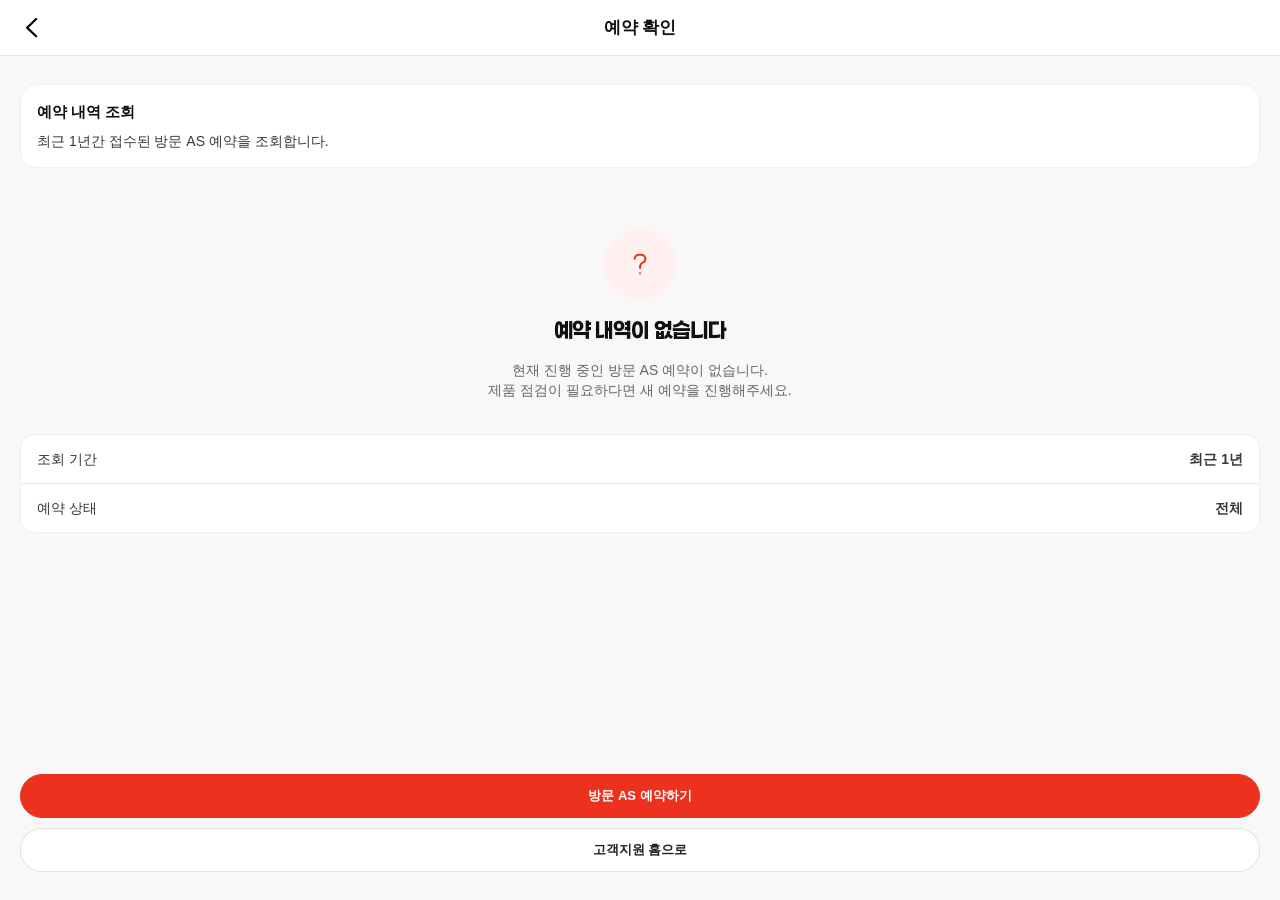
<file: html/empty-reservations.html>
<!DOCTYPE html>
<html lang="ko">
  <head>
    <meta charset="UTF-8">
    <meta name="viewport" content="width=device-width, initial-scale=1.0">
    <title>예약 내역 없음 | AI Chat</title>
    <link rel="stylesheet" href="../css/fonts.css">
    <link rel="stylesheet" href="../css/tokens.css?v=20260628">
    <link rel="stylesheet" href="../css/components.css?v=20260628">
    <link rel="stylesheet" href="../css/chatbot.css?v=20260628">
  </head>
  <body class="twc-chatbot publish-shell state-page">
    <!-- 화면: 예약 내역 없음. 기능 ID: USER-SCR-06, USER-FE-07-004 -->
    <header class="twc-state-header flow-header state-header-title-center">
      <button class="twc-icon-btn twc-focus-ring" type="button" aria-label="뒤로가기" data-state-action="back">
        <img class="twc-icon twc-icon-md" src="../image/icon/icon-arrow-left.svg" alt="">
      </button>
      <h1 class="twc-h3">예약 확인</h1>
    </header>
    <main class="state-main">
      <section class="twc-content twc-state-card empty-lookup-card" aria-labelledby="reservationLookupTitle">
        <h2 class="twc-h4" id="reservationLookupTitle">예약 내역 조회</h2>
        <p class="twc-body">최근 1년간 접수된 방문 AS 예약을 조회합니다.</p>
      </section>
      <section class="twc-content state-hero">
        <div class="twc-empty-icon" aria-hidden="true"><img class="twc-icon twc-icon-xl" src="../image/icon/icon-empty-reservations-question.svg" alt=""></div>
        <h2 class="twc-h2">예약 내역이 없습니다</h2>
        <p>현재 진행 중인 방문 AS 예약이 없습니다.<br>제품 점검이 필요하다면 새 예약을 진행해주세요.</p>
      </section>
      <section class="twc-content twc-detail-list empty-reservation-detail-card" aria-label="조회 조건">
        <div class="twc-detail-row"><span>조회 기간</span><strong>최근 1년</strong></div>
        <div class="twc-detail-row"><span>예약 상태</span><strong>전체</strong></div>
      </section>
      <footer class="twc-content state-actions">
        <button class="twc-btn twc-btn-primary twc-focus-ring" type="button" data-state-action="navigate" data-state-href="chatbot.html#as-flow">방문 AS 예약하기</button>
        <button class="twc-btn twc-btn-secondary twc-focus-ring" type="button" data-state-action="chatbot">고객지원 홈으로</button>
      </footer>
    </main>
    <script src="../js/state.js"></script>
  </body>
</html>
</file>
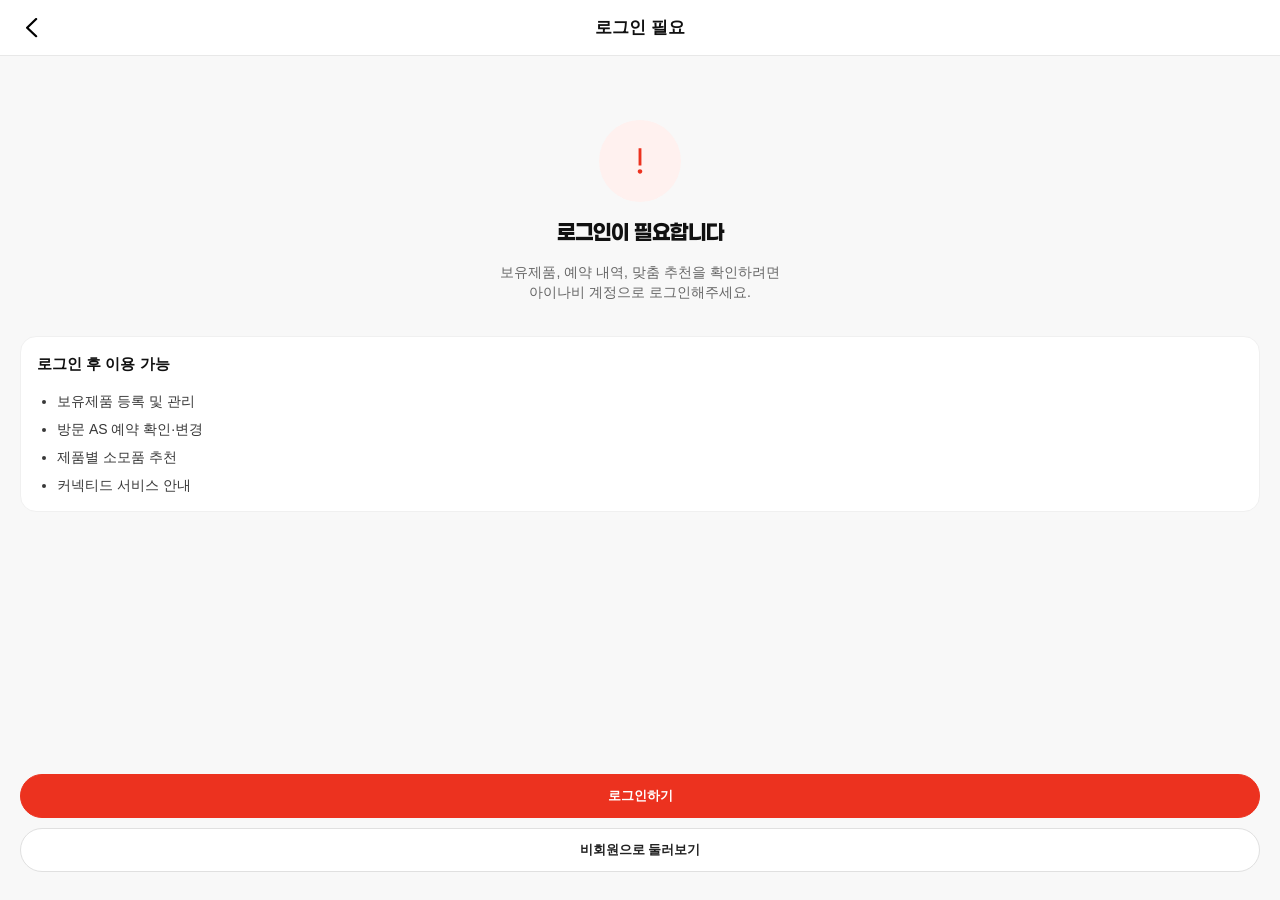
<file: html/login-required.html>
<!DOCTYPE html>
<html lang="ko">
  <head>
    <meta charset="UTF-8">
    <meta name="viewport" content="width=device-width, initial-scale=1.0">
    <title>로그인 필요 | AI Chat</title>
    <link rel="stylesheet" href="../css/fonts.css">
    <link rel="stylesheet" href="../css/tokens.css?v=20260628">
    <link rel="stylesheet" href="../css/components.css?v=20260628">
    <link rel="stylesheet" href="../css/chatbot.css?v=20260628">
  </head>
  <body class="twc-chatbot publish-shell state-page">
    <!-- 화면: 로그인 필요. 기능 ID: USER-SCR-03, USER-FE-10-002 -->
    <header class="twc-state-header flow-header state-header-title-center">
      <button class="twc-icon-btn twc-focus-ring" type="button" aria-label="뒤로가기" data-state-action="back">
        <img class="twc-icon twc-icon-md" src="../image/icon/icon-arrow-left.svg" alt="">
      </button>
      <h1 class="twc-h3">로그인 필요</h1>
    </header>
    <main class="state-main">
      <section class="twc-content state-hero">
        <div class="twc-status-icon" aria-hidden="true"><img class="twc-icon twc-icon-xl" src="../image/icon/icon-status-info.svg" alt=""></div>
        <h2 class="twc-h2">로그인이 필요합니다</h2>
        <p>보유제품, 예약 내역, 맞춤 추천을 확인하려면<br>아이나비 계정으로 로그인해주세요.</p>
      </section>
      <section class="twc-content twc-state-card login-benefit-card" aria-labelledby="loginBenefitTitle">
        <h3 class="twc-h4" id="loginBenefitTitle">로그인 후 이용 가능</h3>
        <ul class="answer-list">
          <li>보유제품 등록 및 관리</li>
          <li>방문 AS 예약 확인·변경</li>
          <li>제품별 소모품 추천</li>
          <li>커넥티드 서비스 안내</li>
        </ul>
      </section>
      <footer class="twc-content state-actions">
        <button class="twc-btn twc-btn-primary twc-focus-ring" type="button" data-state-action="navigate" data-state-href="chatbot.html#auth-flow">로그인하기</button>
        <button class="twc-btn twc-btn-secondary twc-focus-ring" type="button" data-state-action="chatbot">비회원으로 둘러보기</button>
      </footer>
    </main>
    <script src="../js/state.js"></script>
  </body>
</html>
</file>
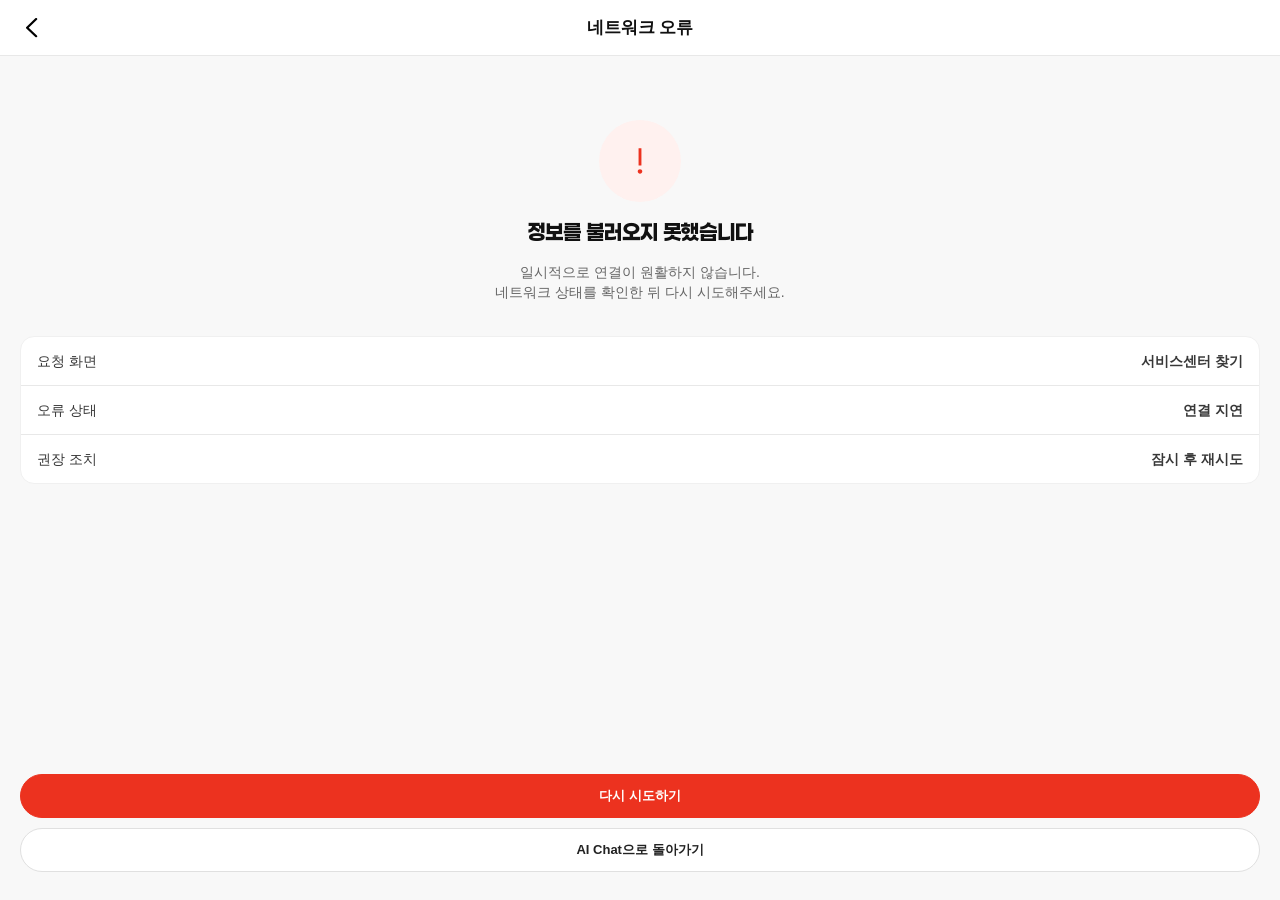
<file: html/network-error.html>
<!DOCTYPE html>
<html lang="ko">
  <head>
    <meta charset="UTF-8">
    <meta name="viewport" content="width=device-width, initial-scale=1.0">
    <title>네트워크 오류 | AI Chat</title>
    <link rel="stylesheet" href="../css/fonts.css">
    <link rel="stylesheet" href="../css/tokens.css?v=20260628">
    <link rel="stylesheet" href="../css/components.css?v=20260628">
    <link rel="stylesheet" href="../css/chatbot.css?v=20260628">
  </head>
  <body class="twc-chatbot publish-shell state-page">
    <!-- 화면: 네트워크 오류. 기능 ID: USER-SCR-13, USER-FE-10-001 -->
    <header class="twc-state-header flow-header state-header-title-center">
      <button class="twc-icon-btn twc-focus-ring" type="button" aria-label="뒤로가기" data-state-action="back">
        <img class="twc-icon twc-icon-md" src="../image/icon/icon-arrow-left.svg" alt="">
      </button>
      <h1 class="twc-h3">네트워크 오류</h1>
    </header>
    <main class="state-main">
      <section class="twc-content state-hero">
        <div class="twc-status-icon" aria-hidden="true"><img class="twc-icon twc-icon-xl" src="../image/icon/icon-status-info.svg" alt=""></div>
        <h2 class="twc-h2">정보를 불러오지 못했습니다</h2>
        <p>일시적으로 연결이 원활하지 않습니다.<br>네트워크 상태를 확인한 뒤 다시 시도해주세요.</p>
      </section>
      <section class="twc-content twc-detail-list network-detail-card" aria-label="오류 상세">
        <div class="twc-detail-row"><span>요청 화면</span><strong>서비스센터 찾기</strong></div>
        <div class="twc-detail-row"><span>오류 상태</span><strong>연결 지연</strong></div>
        <div class="twc-detail-row"><span>권장 조치</span><strong>잠시 후 재시도</strong></div>
      </section>
      <footer class="twc-content state-actions">
        <button class="twc-btn twc-btn-primary twc-focus-ring" type="button" data-state-action="retry">다시 시도하기</button>
        <button class="twc-btn twc-btn-secondary twc-focus-ring" type="button" data-state-action="chatbot">AI Chat으로 돌아가기</button>
      </footer>
    </main>
    <script src="../js/state.js"></script>
  </body>
</html>
</file>
<file: css/fonts.css>
/*
  ThinkWare AI Chat local fonts
  Load this file before tokens.css and component CSS.
*/

@font-face {
  font-family: 'Paperlogy';
  src: url('../font/paperlogy-1-thin.ttf') format('truetype');
  font-weight: 100;
  font-style: normal;
  font-display: swap;
}

@font-face {
  font-family: 'Paperlogy';
  src: url('../font/paperlogy-2-extra-light.ttf') format('truetype');
  font-weight: 200;
  font-style: normal;
  font-display: swap;
}

@font-face {
  font-family: 'Paperlogy';
  src: url('../font/paperlogy-3-light.ttf') format('truetype');
  font-weight: 300;
  font-style: normal;
  font-display: swap;
}

@font-face {
  font-family: 'Paperlogy';
  src: url('../font/paperlogy-4-regular.ttf') format('truetype');
  font-weight: 400;
  font-style: normal;
  font-display: swap;
}

@font-face {
  font-family: 'Paperlogy';
  src: url('../font/paperlogy-5-medium.ttf') format('truetype');
  font-weight: 500;
  font-style: normal;
  font-display: swap;
}

@font-face {
  font-family: 'Paperlogy';
  src: url('../font/paperlogy-6-semi-bold.ttf') format('truetype');
  font-weight: 600;
  font-style: normal;
  font-display: swap;
}

@font-face {
  font-family: 'Paperlogy';
  src: url('../font/paperlogy-7-bold.ttf') format('truetype');
  font-weight: 700;
  font-style: normal;
  font-display: swap;
}

@font-face {
  font-family: 'Paperlogy';
  src: url('../font/paperlogy-8-extra-bold.ttf') format('truetype');
  font-weight: 800;
  font-style: normal;
  font-display: swap;
}

@font-face {
  font-family: 'Paperlogy';
  src: url('../font/paperlogy-9-black.ttf') format('truetype');
  font-weight: 900;
  font-style: normal;
  font-display: swap;
}

@font-face {
  font-family: 'A2Z';
  src: url('../font/a2z-1-thin.ttf') format('truetype');
  font-weight: 100;
  font-style: normal;
  font-display: swap;
}

@font-face {
  font-family: 'A2Z';
  src: url('../font/a2z-2-extra-light.ttf') format('truetype');
  font-weight: 200;
  font-style: normal;
  font-display: swap;
}

@font-face {
  font-family: 'A2Z';
  src: url('../font/a2z-3-light.ttf') format('truetype');
  font-weight: 300;
  font-style: normal;
  font-display: swap;
}

@font-face {
  font-family: 'A2Z';
  src: url('../font/a2z-4-regular.ttf') format('truetype');
  font-weight: 400;
  font-style: normal;
  font-display: swap;
}

@font-face {
  font-family: 'A2Z';
  src: url('../font/a2z-5-medium.ttf') format('truetype');
  font-weight: 500;
  font-style: normal;
  font-display: swap;
}

@font-face {
  font-family: 'A2Z';
  src: url('../font/a2z-6-semi-bold.ttf') format('truetype');
  font-weight: 600;
  font-style: normal;
  font-display: swap;
}

@font-face {
  font-family: 'A2Z';
  src: url('../font/a2z-7-bold.ttf') format('truetype');
  font-weight: 700;
  font-style: normal;
  font-display: swap;
}

@font-face {
  font-family: 'A2Z';
  src: url('../font/a2z-8-extra-bold.ttf') format('truetype');
  font-weight: 800;
  font-style: normal;
  font-display: swap;
}

@font-face {
  font-family: 'A2Z';
  src: url('../font/a2z-9-black.ttf') format('truetype');
  font-weight: 900;
  font-style: normal;
  font-display: swap;
}
</file>
<file: css/tokens.css>
/*
  ThinkWare AI Chat design tokens
  Source: Figma ThinkWare_chatbot nodes 1:34, 1:128, 1:99
*/

:root {
  /* Font families */
  --twc-font-brand: 'Paperlogy', 'Noto Sans KR', sans-serif;
  --twc-font-body: 'A2Z', 'Noto Sans KR', sans-serif;
  --twc-font-system: 'Noto Sans KR', 'Noto Sans CJK KR', sans-serif;

  /* Colors */
  --twc-color-bg: #f8f8f8;
  --twc-color-bg-alt: #fafafa;
  --twc-color-surface: #ffffff;
  --twc-color-surface-muted: #f6f7f8;
  --twc-color-surface-raised: #fbfdff;
  --twc-color-surface-disabled: #f2f2f2;
  --twc-color-surface-inverse: #3a3a3a;
  --twc-color-bubble-user: #4c4c4c;
  --twc-color-text-primary: #000000;
  --twc-color-text-heading: #111111;
  --twc-color-text-strong: #222222;
  --twc-color-text-body: #383838;
  --twc-color-text-subtle: #555555;
  --twc-color-text-secondary: #666666;
  --twc-color-text-muted: #7e7e7e;
  --twc-color-text-placeholder: #b9b9b9;
  --twc-color-border: #f0f0f0;
  --twc-color-border-strong: #e0e0e0;
  --twc-color-divider: #e8e8e8;
  --twc-color-sheet-grip: #ececec;
  --twc-color-accent: #ec321f;
  --twc-color-accent-hover: #d92a18;
  --twc-color-accent-soft: #fff1ef;
  --twc-color-accent-subtle: #fff8f7;
  --twc-color-success: #2e7d32;
  --twc-color-success-soft: #e8f5e9;
  --twc-color-warning: #ffb300;
  --twc-color-danger: #c73346;
  --twc-color-danger-soft: #fff0f2;
  --twc-color-info: #3a3a3a;
  --twc-color-map-placeholder-bg: #e8f1f8;
  --twc-color-map-pin: #ec321f;
  --twc-color-map-pin-muted: #666666;
  --twc-color-overlay: rgba(0, 0, 0, 0.6);

  /* Layout sizes */
  --twc-size-app-width: 400px;
  --twc-size-app-min-width-compact: 344px;
  --twc-size-shell-width: 100%;
  --twc-size-content-width: 360px;
  --twc-size-content-max-width: 360px;
  --twc-size-logo-width: 52px;
  --twc-size-logo-height: 14px;
  --twc-size-header-height: 40px;
  --twc-size-flow-header-height: 56px;
  --twc-size-state-header-height: 56px;
  --twc-size-touch: 44px;
  --twc-size-action-height: 54px;
  --twc-size-icon-xs: 10px;
  --twc-size-icon-sm: 14px;
  --twc-size-icon-md: 20px;
  --twc-size-icon-lg: 24px;
  --twc-size-icon-xl: 32px;
  --twc-size-chip-height: 28px;
  --twc-size-empty-icon: 72px;
  --twc-size-status-icon: 82px;
  --twc-size-textarea-min-height: 96px;
  --twc-size-input-category: 32px;
  --twc-size-input-send: 24px;
  --twc-size-inputbar-height: 70px;
  --twc-size-sheet-input-clearance: 56px;
  --twc-size-main-bottom-padding: 112px;
  --twc-size-avatar: 32px;
  --twc-size-service-button: 87px;
  --twc-size-service-button-compact: 73px;
  --twc-size-service-button-icon-compact: 20px;
  --twc-size-sheet-panel-height: 454px;
  --twc-size-category-tile-height: 68px;
  --twc-size-answer-max-width: 348px;
  --twc-size-product-card-width: 260px;
  --twc-size-product-media-height: 172px;
  --twc-size-compare-card-width: 290px;
  --twc-size-map-height: 210px;
  --twc-size-map-pin: 18px;
  --twc-size-calendar-cell: 38px;
  --twc-size-progress-step: 12px;

  /* Spacing */
  --twc-space-3: 3px;
  --twc-space-4: 4px;
  --twc-space-5: 5px;
  --twc-space-6: 6px;
  --twc-space-7: 7px;
  --twc-space-8: 8px;
  --twc-space-10: 10px;
  --twc-space-12: 12px;
  --twc-space-13: 13px;
  --twc-space-14: 14px;
  --twc-space-15: 15px;
  --twc-space-16: 16px;
  --twc-space-18: 18px;
  --twc-space-19: 19px;
  --twc-space-20: 20px;
  --twc-space-22: 22px;
  --twc-space-24: 24px;
  --twc-space-28: 28px;
  --twc-space-30: 30px;
  --twc-space-32: 32px;
  --twc-space-36: 36px;
  --twc-space-40: 40px;
  --twc-space-44: 44px;
  --twc-space-48: 48px;
  --twc-space-50: 50px;
  --twc-space-60: 60px;
  --twc-space-72: 72px;

  /* Radius */
  --twc-radius-xs: 5px;
  --twc-radius-sm: 6.472px;
  --twc-radius-control: 8px;
  --twc-radius-md: 10.354px;
  --twc-radius-card: 12px;
  --twc-radius-panel: 14px;
  --twc-radius-xl: 16px;
  --twc-radius-2xl: 18px;
  --twc-radius-lg: 20px;
  --twc-radius-pill: 100px;

  /* Border */
  --twc-border-width: 1px;
  --twc-border-width-accent: 1.191px;
  --twc-border-hairline: var(--twc-border-width) solid var(--twc-color-border);
  --twc-border-accent: var(--twc-border-width-accent) solid var(--twc-color-accent);

  /* Shadow */
  --twc-shadow-header: 0 1px 2.5px rgba(0, 0, 0, 0.1);
  --twc-shadow-accent: 0 6px 5px rgba(207, 93, 93, 0.15);
  --twc-shadow-card: 0 2px 8px rgba(0, 0, 0, 0.06);
  --twc-shadow-panel: 0 8px 24px rgba(0, 0, 0, 0.08);
  --twc-shadow-float: 0 10px 24px rgba(0, 0, 0, 0.1);
  --twc-shadow-sheet: 0 -12px 32px rgba(0, 0, 0, 0.18);

  /* Typography */
  --twc-type-h1-size: 24px;
  --twc-type-h1-line: 32px;
  --twc-type-h1-weight: 700;

  --twc-type-h2-size: 21px;
  --twc-type-h2-line: 28px;
  --twc-type-h2-weight: 800;

  --twc-type-h3-size: 17px;
  --twc-type-h3-line: 24px;
  --twc-type-h3-weight: 700;

  --twc-type-h4-size: 15px;
  --twc-type-h4-line: 22px;
  --twc-type-h4-weight: 700;
  --twc-type-card-title-size: 16px;

  --twc-type-header-size: 14px;
  --twc-type-header-line: 14px;
  --twc-type-header-weight: 700;

  --twc-type-hero-size: 24px;
  --twc-type-hero-line: normal;
  --twc-type-hero-weight-bold: 700;
  --twc-type-hero-weight-regular: 400;

  --twc-type-subtitle-size: 13px;
  --twc-type-subtitle-line: normal;
  --twc-type-subtitle-weight: 400;

  --twc-type-body-size: 14px;
  --twc-type-body-line: 20px;
  --twc-type-body-weight: 400;
  --twc-type-body-weight-medium: 500;
  --twc-type-body-weight-bold: 700;

  --twc-type-body-relaxed-size: 14px;
  --twc-type-body-relaxed-line: 28px;

  --twc-type-body-lg-size: 16px;
  --twc-type-body-lg-line: 24px;

  --twc-type-price-size: 19px;
  --twc-type-price-line: 24px;
  --twc-type-price-weight: 800;

  --twc-type-score-size: 15px;
  --twc-type-score-line: 20px;
  --twc-type-score-weight: 700;

  --twc-type-small-size: 13px;
  --twc-type-small-line: 18px;
  --twc-type-small-weight: 400;

  --twc-type-label-size: 14px;
  --twc-type-label-line: normal;
  --twc-type-label-weight: 700;

  --twc-type-caption-size: 12px;
  --twc-type-caption-line: 16px;
  --twc-type-caption-weight: 400;

  --twc-type-micro-size: 11px;
  --twc-type-micro-line: 14px;
  --twc-type-micro-weight: 400;

  --twc-type-support-title-size: 17.257px;
  --twc-type-support-title-line: normal;
  --twc-type-support-title-weight: 700;

  --twc-type-support-item-size: 11px;
  --twc-type-support-item-line: normal;
  --twc-type-support-item-weight: 400;
  --twc-type-support-item-compact-size: 10px;
  --twc-type-support-item-compact-line: 13px;

  /* Motion */
  --twc-motion-fast: 150ms;
  --twc-motion-base: 220ms;
  --twc-ease-standard: ease;

  /* Layering */
  --twc-z-header: 20;
  --twc-z-sheet: 24;
  --twc-z-inputbar: 25;
  --twc-z-flow: 45;
}
</file>
<file: css/components.css>
/*
  ThinkWare AI Chat component primitives
  Import order: fonts.css -> tokens.css -> components.css -> page CSS.
*/

.twc-chatbot {
  box-sizing: border-box;
  width: var(--twc-size-shell-width);
  min-height: 100dvh;
  background: var(--twc-color-bg);
  color: var(--twc-color-text-body);
  font-family: var(--twc-font-system);
  word-break: keep-all;
  overflow-wrap: break-word;
}

.twc-main {
  box-sizing: border-box;
  width: 100%;
}

.twc-content {
  box-sizing: border-box;
  width: auto;
  margin-right: var(--twc-space-20);
  margin-left: var(--twc-space-20);
}

.twc-logo {
  display: block;
  flex: 0 0 auto;
  width: var(--twc-size-logo-width);
  height: var(--twc-size-logo-height);
  object-fit: contain;
}

.twc-h1,
.twc-h2,
.twc-h3,
.twc-h4 {
  margin: 0;
  color: var(--twc-color-text-heading);
}

.twc-h1 {
  font-family: var(--twc-font-brand);
  font-size: var(--twc-type-h1-size);
  line-height: var(--twc-type-h1-line);
  font-weight: var(--twc-type-h1-weight);
}

.twc-h2 {
  font-size: var(--twc-type-h2-size);
  line-height: var(--twc-type-h2-line);
  font-weight: var(--twc-type-h2-weight);
}

.twc-h3 {
  font-size: var(--twc-type-h3-size);
  line-height: var(--twc-type-h3-line);
  font-weight: var(--twc-type-h3-weight);
}

.twc-h4 {
  font-size: var(--twc-type-h4-size);
  line-height: var(--twc-type-h4-line);
  font-weight: var(--twc-type-h4-weight);
}

.twc-body {
  font-size: var(--twc-type-body-size);
  line-height: var(--twc-type-body-line);
  font-weight: var(--twc-type-body-weight);
}

.twc-body-relaxed {
  font-size: var(--twc-type-body-relaxed-size);
  line-height: var(--twc-type-body-relaxed-line);
}

.twc-caption {
  color: var(--twc-color-text-placeholder);
  font-size: var(--twc-type-caption-size);
  line-height: var(--twc-type-caption-line);
}

.twc-label,
.twc-form-label {
  color: var(--twc-color-text-heading);
  font-size: var(--twc-type-label-size);
  line-height: var(--twc-type-label-line);
  font-weight: var(--twc-type-label-weight);
}

.twc-helper {
  color: var(--twc-color-text-secondary);
  font-size: var(--twc-type-caption-size);
  line-height: var(--twc-type-caption-line);
}

.twc-error {
  color: var(--twc-color-danger);
  font-size: var(--twc-type-caption-size);
  line-height: var(--twc-type-caption-line);
}

.twc-header,

.twc-header {
  height: var(--twc-size-header-height);
}

.twc-flow-header,
.twc-state-header {
  min-height: var(--twc-size-flow-header-height);
  border-bottom: 1px solid var(--twc-color-divider);
}

.twc-icon {
  display: inline-block;
  flex: 0 0 auto;
  width: var(--twc-size-icon-lg);
  height: var(--twc-size-icon-lg);
  object-fit: contain;
  vertical-align: middle;
}

.twc-icon-xs {
  width: var(--twc-size-icon-xs);
  height: var(--twc-size-icon-xs);
}

.twc-icon-sm {
  width: var(--twc-size-icon-sm);
  height: var(--twc-size-icon-sm);
}

.twc-icon-md {
  width: var(--twc-size-icon-md);
  height: var(--twc-size-icon-md);
}

.twc-icon-btn {
  display: inline-flex;
  flex: 0 0 auto;
  align-items: center;
  justify-content: center;
  width: var(--twc-size-touch);
  height: var(--twc-size-touch);
  aspect-ratio: 1 / 1;
  border: 0;
  border-radius: var(--twc-radius-pill);
  background: transparent;
  color: var(--twc-color-text-heading);
  cursor: pointer;
}

.twc-card {
  background: var(--twc-color-surface);
  border: 1px solid var(--twc-color-border-strong);
  border-radius: var(--twc-radius-card);
}

.twc-card-soft {
  background: var(--twc-color-surface-raised);
  border: 1px solid var(--twc-color-border);
  border-radius: var(--twc-radius-panel);
}

.twc-answer-card {
  background: var(--twc-color-surface);
  border: var(--twc-border-hairline);
  border-radius: var(--twc-radius-lg);
  padding: var(--twc-space-20);
}

.twc-message-row {
  display: flex;
  flex-direction: column;
  gap: var(--twc-space-8);
  width: 100%;
}

.twc-message-row.is-user {
  align-items: flex-end;
  padding-left: var(--twc-space-60);
}

.twc-message-row.is-ai {
  align-items: flex-start;
  padding-right: var(--twc-space-40);
}

.twc-message-bubble {
  width: fit-content;
  max-width: 100%;
  font-size: var(--twc-type-body-size);
  line-height: var(--twc-type-body-line);
  white-space: normal;
}

.twc-message-bubble.is-user {
  padding: var(--twc-space-15) var(--twc-space-20);
  border-radius: var(--twc-radius-pill);
  background: var(--twc-color-bubble-user);
  color: var(--twc-color-surface);
  font-weight: var(--twc-type-body-weight-bold);
}

.twc-message-bubble.is-ai {
  padding: var(--twc-space-20);
  border: var(--twc-border-hairline);
  border-radius: var(--twc-radius-lg);
  background: var(--twc-color-surface);
  color: var(--twc-color-text-body);
  line-height: var(--twc-type-body-relaxed-line);
}

.twc-btn {
  min-height: var(--twc-size-touch);
  padding: 0 var(--twc-space-20);
  border: 1px solid transparent;
  border-radius: var(--twc-radius-pill);
  font-family: inherit;
  font-size: var(--twc-type-body-size);
  font-weight: var(--twc-type-body-weight-bold);
  line-height: var(--twc-type-body-line);
  cursor: pointer;
}

.twc-btn.has-icon {
  display: inline-flex;
  align-items: center;
  justify-content: center;
  gap: var(--twc-space-6);
}

.twc-btn-primary {
  background: var(--twc-color-accent);
  border-color: var(--twc-color-accent);
  color: var(--twc-color-surface);
}

.twc-btn-secondary {
  background: var(--twc-color-surface);
  border-color: var(--twc-color-border-strong);
  color: var(--twc-color-text-strong);
}

.twc-btn-ghost {
  background: transparent;
  border-color: transparent;
  color: var(--twc-color-text-heading);
}

.twc-chip,
.twc-badge {
  display: inline-flex;
  align-items: center;
  justify-content: center;
  border-radius: var(--twc-radius-pill);
  font-size: var(--twc-type-micro-size);
  line-height: var(--twc-type-micro-line);
  font-weight: var(--twc-type-label-weight);
}

.twc-chip {
  min-height: var(--twc-size-chip-height);
  padding: 0 var(--twc-space-12);
  background: var(--twc-color-accent-soft);
  color: var(--twc-color-accent);
}

.twc-badge {
  padding: var(--twc-space-4) var(--twc-space-8);
  background: var(--twc-color-surface);
  color: var(--twc-color-text-secondary);
}

.twc-input,
.twc-textarea {
  width: 100%;
  border: var(--twc-border-hairline);
  border-radius: var(--twc-radius-control);
  background: var(--twc-color-surface);
  color: var(--twc-color-text-body);
  font-family: inherit;
  font-size: var(--twc-type-body-size);
}

.twc-input {
  min-height: var(--twc-size-touch);
  padding: 0 var(--twc-space-14);
}

.twc-textarea {
  min-height: var(--twc-size-textarea-min-height);
  padding: var(--twc-space-12) var(--twc-space-14);
  resize: vertical;
}

.twc-chat-inputbar {
  display: flex;
  align-items: center;
  gap: var(--twc-space-10);
  padding: var(--twc-space-15) var(--twc-space-19);
}

.twc-category-button,
.twc-send-button {
  display: inline-flex;
  flex: 0 0 auto;
  align-items: center;
  justify-content: center;
  border: 0;
  border-radius: var(--twc-radius-pill);
  aspect-ratio: 1 / 1;
  cursor: pointer;
}

.twc-category-button {
  width: 36px;
  height: 36px;
  background: var(--twc-color-surface);
  box-shadow: var(--twc-shadow-accent);
}

.twc-category-glyph {
  display: block;
  width: 10px;
  height: 10px;
  background:
    linear-gradient(var(--twc-color-accent), var(--twc-color-accent)) 0 0 / 4px 4px no-repeat,
    linear-gradient(var(--twc-color-accent), var(--twc-color-accent)) 6px 0 / 4px 4px no-repeat,
    linear-gradient(var(--twc-color-accent), var(--twc-color-accent)) 0 6px / 4px 4px no-repeat,
    linear-gradient(var(--twc-color-accent), var(--twc-color-accent)) 6px 6px / 4px 4px no-repeat;
}

.twc-send-button {
  width: var(--twc-size-input-send);
  height: var(--twc-size-input-send);
  background: var(--twc-color-accent);
}

.twc-send-icon {
  display: block;
  width: 13px;
  height: 13px;
  object-fit: contain;
}

.twc-support-button {
  display: inline-flex;
  flex: 0 0 auto;
  flex-direction: column;
  align-items: center;
  justify-content: center;
  width: var(--twc-size-service-button);
  height: var(--twc-size-service-button);
  aspect-ratio: 1 / 1;
  border: var(--twc-border-hairline);
  border-radius: 50%;
  background: var(--twc-color-surface);
  color: var(--twc-color-text-secondary);
  font-size: var(--twc-type-support-item-size);
  line-height: var(--twc-type-support-item-line);
  cursor: pointer;
}

.twc-chat-input {
  display: flex;
  flex: 1 1 auto;
  align-items: center;
  gap: var(--twc-space-8);
  min-width: 0;
  padding: var(--twc-space-8);
  border: var(--twc-border-accent);
  border-radius: var(--twc-radius-pill);
  background: var(--twc-color-surface);
  box-shadow: var(--twc-shadow-accent);
}

.twc-tile {
  box-sizing: border-box;
  display: flex;
  align-items: center;
  gap: var(--twc-space-10);
  min-height: var(--twc-size-action-height);
  padding: var(--twc-space-16) var(--twc-space-18);
  border: var(--twc-border-hairline);
  border-radius: var(--twc-radius-pill);
  background: var(--twc-color-surface);
  color: var(--twc-color-text-body);
  font-size: var(--twc-type-body-size);
  line-height: var(--twc-type-body-line);
}

.twc-tile span {
  flex: 1 1 auto;
  min-width: 0;
  text-align: left;
}

.twc-tile.is-selected,
.twc-tile.is-active {
  border-color: var(--twc-color-accent);
  color: var(--twc-color-accent);
}

.twc-product-card,
.twc-place-card,
.twc-state-card,
.twc-form-card {
  background: var(--twc-color-surface);
  border: var(--twc-border-hairline);
  border-radius: var(--twc-radius-xl);
}

.twc-product-card {
  box-shadow: var(--twc-shadow-card);
}

.twc-product-media {
  flex: 0 0 auto;
  aspect-ratio: 1 / 1;
  background: var(--twc-color-surface-muted);
  border-radius: var(--twc-radius-md);
  overflow: hidden;
}

.twc-square-media {
  flex: 0 0 auto;
  aspect-ratio: 1 / 1;
  overflow: hidden;
}

.twc-price {
  color: var(--twc-color-accent);
  font-size: var(--twc-type-body-lg-size);
  line-height: var(--twc-type-body-lg-line);
  font-weight: var(--twc-type-body-weight-bold);
}

.twc-empty-icon,
.twc-status-icon {
  display: inline-flex;
  flex: 0 0 auto;
  align-items: center;
  justify-content: center;
  aspect-ratio: 1 / 1;
  border-radius: 50%;
  background: var(--twc-color-accent-soft);
  color: var(--twc-color-accent);
  font-weight: var(--twc-type-h2-weight);
}

.twc-empty-icon {
  width: var(--twc-size-empty-icon);
  height: var(--twc-size-empty-icon);
  margin-inline: auto;
}

.twc-status-icon {
  width: var(--twc-size-status-icon);
  height: var(--twc-size-status-icon);
}

.twc-empty-icon .twc-icon,
.twc-status-icon .twc-icon {
  width: var(--twc-size-icon-xl);
  height: var(--twc-size-icon-xl);
}

.twc-segment {
  display: inline-flex;
  gap: var(--twc-space-6);
  padding: var(--twc-space-4);
  border-radius: var(--twc-radius-pill);
  background: var(--twc-color-surface-muted);
}

.twc-segment button {
  border: 0;
  border-radius: var(--twc-radius-pill);
  background: transparent;
  color: var(--twc-color-text-secondary);
  font-family: inherit;
}

.twc-segment button.is-active,
.twc-segment button.is-selected {
  background: var(--twc-color-accent);
  color: var(--twc-color-surface);
}

.twc-tablist {
  display: flex;
  width: 100%;
  border-bottom: 1px solid var(--twc-color-divider);
  background: transparent;
}

.twc-tablist button {
  position: relative;
  flex: 1 1 0;
  min-width: 0;
  min-height: var(--twc-size-touch);
  padding: 0 var(--twc-space-16);
  border: 0;
  background: transparent;
  color: var(--twc-color-text-secondary);
  font-family: inherit;
  font-size: var(--twc-type-body-size);
  font-weight: var(--twc-type-body-weight-bold);
  text-align: center;
  cursor: pointer;
}

.twc-tablist button::after {
  position: absolute;
  right: 0;
  bottom: -1px;
  left: 0;
  height: 2px;
  background: transparent;
  content: "";
}

.twc-tablist button.is-active {
  color: var(--twc-color-accent);
}

.twc-tablist button.is-active::after {
  background: var(--twc-color-accent);
}

.twc-detail-list {
  border: var(--twc-border-hairline);
  border-radius: var(--twc-radius-panel);
  overflow: hidden;
}

.twc-detail-row {
  display: flex;
  justify-content: space-between;
  gap: var(--twc-space-16);
  padding: var(--twc-space-14) var(--twc-space-16);
  border-top: 1px solid var(--twc-color-divider);
}

.twc-detail-row:first-child {
  border-top: 0;
}

.twc-focus-ring:focus-visible {
  outline: 2px solid var(--twc-color-accent);
  outline-offset: 2px;
}
</file>
<file: css/chatbot.css>
/*
  ThinkWare AI Chat publishing pages
  Import after fonts.css, tokens.css, and components.css.
*/

* {
  box-sizing: border-box;
}

html,
body {
  margin: 0;
  min-height: 100%;
}

body {
  background: var(--twc-color-surface);
  color: var(--twc-color-text-body);
  font-family: var(--twc-font-system);
}

button,
input,
textarea,
select {
  font: inherit;
}

button {
  -webkit-tap-highlight-color: transparent;
}

fieldset {
  min-width: 0;
  margin: 0;
  padding: 0;
  border: 0;
}

.sr-only {
  position: absolute;
  width: 1px;
  height: 1px;
  padding: 0;
  margin: -1px;
  overflow: hidden;
  clip: rect(0, 0, 0, 0);
  white-space: nowrap;
  border: 0;
}

.publish-shell {
  position: relative;
  display: flex;
  flex-direction: column;
  width: 100%;
  height: 100dvh;
  min-height: 620px;
  overflow: hidden;
}

.publish-header {
  position: relative;
  z-index: var(--twc-z-header);
  display: grid;
  flex: 0 0 auto;
  grid-template-columns: var(--twc-size-touch) 1fr var(--twc-size-touch);
  align-items: center;
  height: var(--twc-size-header-height);
  padding: 0 var(--twc-space-12);
}

.publish-header .twc-logo {
  justify-self: center;
}

.publish-header .twc-logo-text {
  justify-self: center;
  color: var(--twc-color-text-primary);
  font-family: var(--twc-font-brand);
  font-size: var(--twc-type-h3-size);
  font-weight: var(--twc-type-h3-weight);
  line-height: var(--twc-type-h3-line);
}

.publish-main {
  flex: 1 1 auto;
  min-height: 0;
  overflow-y: auto;
  padding: var(--twc-space-50) 0 var(--twc-size-main-bottom-padding);
  scrollbar-width: none;
}

.publish-main::-webkit-scrollbar {
  display: none;
}

.home-intro {
  text-align: center;
}

.home-intro .twc-h1 {
  color: var(--twc-color-text-primary);
  font-weight: var(--twc-type-hero-weight-regular);
}

.home-title-brand {
  color: var(--twc-color-accent);
  font-weight: var(--twc-type-hero-weight-bold);
}

.home-intro .twc-h1 strong {
  color: var(--twc-color-text-primary);
  font-weight: var(--twc-type-hero-weight-bold);
}

.home-intro p {
  margin: var(--twc-space-16) auto 0;
  color: var(--twc-color-text-muted);
  font-family: var(--twc-font-body);
  font-size: var(--twc-type-subtitle-size);
  font-weight: var(--twc-type-body-weight-bold);
  line-height: var(--twc-type-body-line);
}

.home-intro p .home-subtitle-strong,
.home-intro p strong {
  color: var(--twc-color-text-primary);
}

.home-intro p strong {
  font-weight: var(--twc-type-body-weight-bold);
}

.login-banner {
  display: flex;
  align-items: center;
  justify-content: space-between;
  gap: var(--twc-space-16);
  margin-top: var(--twc-space-36);
  padding: var(--twc-space-15) var(--twc-space-20);
  min-height: 100px;
  border-radius: var(--twc-radius-md);
  background: var(--twc-color-surface-inverse);
  color: var(--twc-color-surface);
}

.login-banner p {
  margin: 0;
  font-family: var(--twc-font-body);
  font-size: var(--twc-type-body-size);
  line-height: var(--twc-type-body-line);
}

.login-banner .twc-btn {
  min-height: 30px;
  padding: 0 var(--twc-space-12);
  border-radius: var(--twc-radius-sm);
  white-space: nowrap;
}

.owned-product-state[hidden] {
  display: none;
}

.owned-product-panel {
  display: flex;
  align-items: center;
  gap: var(--twc-space-14);
  margin-top: var(--twc-space-50);
  padding: var(--twc-space-16);
  border: var(--twc-border-hairline);
  border-radius: var(--twc-radius-md);
  background: var(--twc-color-surface);
}

.owned-product-panel p,
.owned-product-panel h2 {
  margin: 0;
}

.owned-product-media {
  display: grid;
  flex: 0 0 auto;
  place-items: center;
  width: var(--twc-size-empty-icon);
  height: var(--twc-size-empty-icon);
  overflow: hidden;
  border-radius: var(--twc-radius-card);
  background: var(--twc-color-surface-muted);
}

.owned-product-media img {
  width: 100%;
  height: 100%;
  object-fit: contain;
}

.owned-product-info {
  flex: 1 1 auto;
  min-width: 0;
}

.suggestions {
  margin-top: var(--twc-space-50);
}

.suggestion-list {
  display: grid;
  gap: var(--twc-space-8);
  margin: 0;
  padding: 0;
  list-style: none;
}

.suggestion-button {
  display: inline-flex;
  align-items: center;
  gap: var(--twc-space-6);
  width: 100%;
  min-height: var(--twc-type-body-line);
  border: 0;
  background: transparent;
  color: var(--twc-color-text-primary);
  font-family: var(--twc-font-body);
  font-size: var(--twc-type-body-size);
  text-align: left;
  cursor: pointer;
}

.support-section {
  margin-top: var(--twc-space-40);
}

.section-title {
  margin: 0 0 var(--twc-space-14);
  font-family: var(--twc-font-brand);
  text-align: center;
}

.support-row {
  display: flex;
  justify-content: center;
  gap: var(--twc-space-4);
  overflow-x: auto;
  padding-bottom: var(--twc-space-4);
  scrollbar-width: none;
}

.support-row::-webkit-scrollbar {
  display: none;
}

.twc-support-button {
  gap: var(--twc-space-8);
}

.twc-support-button span {
  display: block;
  color: var(--twc-color-text-primary);
  font-size: var(--twc-type-caption-size) !important;
  line-height: var(--twc-type-caption-line) !important;
  letter-spacing: 0;
}

@media (max-width: 400px) {
  .publish-shell {
    min-width: var(--twc-size-app-min-width-compact);
  }

  .support-row {
    justify-content: space-between;
    gap: var(--twc-space-4);
    overflow-x: visible;
  }

  .support-section .twc-support-button {
    width: var(--twc-size-service-button-compact);
    height: var(--twc-size-service-button-compact);
    gap: var(--twc-space-5);
  }

  .support-section .twc-support-button .twc-icon {
    width: var(--twc-size-service-button-icon-compact);
    height: var(--twc-size-service-button-icon-compact);
  }

  .support-section .twc-support-button span {
    font-size: var(--twc-type-support-item-compact-size) !important;
    line-height: var(--twc-type-support-item-compact-line) !important;
  }
}

.chat-thread {
  display: grid;
  gap: var(--twc-space-24);
  margin-top: var(--twc-space-72);
}

.scroll-coverage,
.commerce-coverage,
.empty-search-coverage,
.twc-chat-end {
  display: grid;
  gap: var(--twc-space-24);
  margin-top: var(--twc-space-60);
}

.answer-message {
  display: grid;
  gap: var(--twc-space-6);
}

.twc-answer-card {
  width: 100%;
  max-width: var(--twc-size-answer-max-width);
  padding: var(--twc-space-20);
  border: var(--twc-border-hairline);
  border-radius: var(--twc-radius-lg);
  background: var(--twc-color-surface);
  color: var(--twc-color-text-body);
}

.twc-answer-card > .twc-h3,
.twc-answer-card > .twc-h4 {
  margin: 0 0 var(--twc-space-12);
  font-size: var(--twc-type-h3-size);
  line-height: var(--twc-type-h3-line);
  font-weight: var(--twc-type-h3-weight);
}

.twc-answer-card > .twc-body-relaxed,
.twc-answer-card > .twc-body {
  margin: 0;
  font-size: var(--twc-type-body-size);
  line-height: 22px;
}

.twc-answer-card > .twc-body-relaxed + .twc-h3,
.twc-answer-card > .twc-body-relaxed + .twc-h4,
.twc-answer-card > .twc-body + .twc-h3,
.twc-answer-card > .twc-body + .twc-h4 {
  margin-top: var(--twc-space-20);
}

.twc-answer-card > .twc-body-relaxed + .twc-state-card,
.twc-answer-card > .twc-body + .twc-state-card {
  margin-top: var(--twc-space-15);
}

.twc-answer-feedback {
  display: flex;
  justify-content: flex-end;
  margin-top: var(--twc-space-16);
}

.twc-answer-feedback .twc-btn {
  font-size: var(--twc-type-caption-size);
  white-space: nowrap;
}

.twc-reference-media {
  display: grid;
  gap: var(--twc-space-8);
  margin: var(--twc-space-16) 0 0;
}

.twc-reference-media img {
  display: block;
  max-width: 100%;
  border-radius: var(--twc-radius-card);
  background: var(--twc-color-surface-muted);
}

.twc-reference-media figcaption {
  color: var(--twc-color-text-muted);
  font-size: var(--twc-type-caption-size);
  line-height: var(--twc-type-caption-line);
}

.twc-typing {
  display: inline-flex;
  gap: var(--twc-space-6);
  min-height: var(--twc-size-touch);
  align-items: center;
}

.twc-typing-dot {
  width: var(--twc-space-8);
  height: var(--twc-space-8);
  border-radius: var(--twc-radius-pill);
  background: var(--twc-color-text-placeholder);
  animation: twc-typing-bounce 900ms var(--twc-ease-standard) infinite;
}

.twc-typing-dot:nth-child(2) {
  animation-delay: 150ms;
}

.twc-typing-dot:nth-child(3) {
  animation-delay: 300ms;
}

@keyframes twc-typing-bounce {
  0%,
  70%,
  100% {
    opacity: 0.35;
    transform: translateY(0);
  }

  35% {
    opacity: 1;
    transform: translateY(-4px);
  }
}

@media (prefers-reduced-motion: reduce) {
  .twc-typing-dot {
    animation: none;
  }
}

.message-time {
  color: var(--twc-color-text-placeholder);
  font-size: var(--twc-type-caption-size);
  line-height: var(--twc-type-caption-line);
}

.twc-message-bubble.is-ai {
  padding: var(--twc-space-16);
}

.twc-message-bubble.is-ai > *:first-child {
  margin-top: 0;
}

.twc-message-bubble.is-ai > *:last-child {
  margin-bottom: 0;
}

.twc-message-bubble.is-ai > .twc-body-relaxed,
.twc-message-bubble.is-ai > .twc-body {
  margin: 0;
  line-height: var(--twc-type-body-line);
}

.twc-message-bubble.is-ai > .twc-h3,
.twc-message-bubble.is-ai > .twc-h4 {
  margin: var(--twc-space-16) 0 0;
}

.answer-actions {
  display: grid;
  grid-auto-flow: column;
  grid-auto-columns: minmax(0, 1fr);
  gap: var(--twc-space-8);
  margin-top: var(--twc-space-16);
}

.answer-actions .twc-btn {
  width: 100%;
  min-width: 0;
  font-size: var(--twc-type-caption-size);
  white-space: nowrap;
}

.external-link-icon {
  display: block;
  flex: 0 0 auto;
  width: var(--twc-size-icon-sm);
  height: var(--twc-size-icon-sm);
  object-fit: contain;
}

.external-link-icon.is-inverse {
  filter: brightness(0) invert(1);
}

.answer-list {
  margin: var(--twc-space-16) 0 0;
  padding-left: var(--twc-space-20);
}

.answer-list li + li {
  margin-top: var(--twc-space-8);
}

.product-strip {
  display: flex;
  gap: var(--twc-space-12);
  overflow-x: auto;
  padding: var(--twc-space-4) 0 var(--twc-space-8);
  scrollbar-width: none;
}

.twc-recommend-card,
.twc-compare-card,
.twc-confirm-card,
.twc-mini-card,
.twc-banner-card {
  padding: var(--twc-space-16);
  border: var(--twc-border-hairline);
  border-radius: var(--twc-radius-card);
  background: var(--twc-color-surface);
}

.twc-recommend-card,
.twc-compare-card,
.twc-mini-card {
  box-shadow: var(--twc-shadow-card);
}

.twc-confirm-card {
  padding: var(--twc-space-20) var(--twc-space-16);
}

.twc-confirm-card p {
  margin: 0;
  color: var(--twc-color-text-body);
  font-size: var(--twc-type-body-size);
  line-height: var(--twc-type-body-line);
}

.twc-recommend-card {
  width: 100%;
  max-width: var(--twc-size-compare-card-width);
}

.twc-recommend-card > .twc-btn-secondary {
  background: var(--twc-color-bg);
}

.twc-recommend-media {
  position: relative;
  display: grid;
  place-items: center;
  height: var(--twc-size-product-media-height);
  overflow: hidden;
  border-radius: var(--twc-radius-card);
  background: var(--twc-color-surface-muted);
}

.twc-recommend-media img {
  display: block;
  width: 100%;
  height: 100%;
  object-fit: contain;
}

.twc-recommend-media .twc-badge {
  position: absolute;
  top: var(--twc-space-10);
  left: var(--twc-space-10);
}

.twc-recommend-card > .twc-h4,
.twc-compare-card > .twc-h4 {
  margin: var(--twc-space-14) 0 var(--twc-space-4);
}

.twc-rating {
  display: flex;
  align-items: center;
  gap: var(--twc-space-5);
  color: var(--twc-color-warning);
  font-size: var(--twc-type-score-size);
  line-height: var(--twc-type-score-line);
  font-weight: var(--twc-type-score-weight);
}

.twc-rating strong {
  color: var(--twc-color-text-heading);
}

.twc-rating em {
  color: var(--twc-color-text-muted);
  font-style: normal;
  font-size: var(--twc-type-caption-size);
  font-weight: var(--twc-type-caption-weight);
}

.twc-price-block {
  display: grid;
  gap: var(--twc-space-3);
  margin: var(--twc-space-12) 0;
}

.twc-price-block del,
.twc-price-block span {
  color: var(--twc-color-text-muted);
  font-size: var(--twc-type-caption-size);
}

.twc-price-block strong,
.twc-price {
  color: var(--twc-color-text-primary);
  font-size: var(--twc-type-price-size);
  line-height: var(--twc-type-price-line);
  font-weight: var(--twc-type-price-weight);
}

.twc-compare-track {
  display: flex;
  gap: var(--twc-space-12);
  overflow-x: auto;
  padding-bottom: var(--twc-space-8);
  scrollbar-width: none;
}

.twc-compare-track::-webkit-scrollbar {
  display: none;
}

.twc-compare-card {
  flex: 0 0 var(--twc-size-compare-card-width);
}

.twc-spec-table {
  display: grid;
  gap: var(--twc-space-8);
  margin-top: var(--twc-space-12);
}

.twc-spec-table div {
  display: flex;
  justify-content: space-between;
  gap: var(--twc-space-12);
  padding-bottom: var(--twc-space-8);
  border-bottom: 1px solid var(--twc-color-divider);
  font-size: var(--twc-type-caption-size);
}

.twc-chat-cta,
.twc-chat-end {
  display: grid;
  gap: var(--twc-space-30);
  justify-items: center;
  padding: var(--twc-space-30) var(--twc-space-20);
  border-radius: var(--twc-radius-card);
  background: var(--twc-color-surface);
  text-align: center;
}

.twc-chat-cta p,
.twc-chat-end p {
  margin: 0;
  font-size: var(--twc-type-body-size);
  line-height: var(--twc-type-body-line);
  color: var(--twc-color-text-body);
}

.twc-chat-cta .twc-btn,
.twc-chat-end .twc-btn {
  font-size: var(--twc-type-caption-size);
  white-space: nowrap;
}

.twc-empty-answer {
  justify-self: start;
}

.empty-search-card {
  display: grid;
  row-gap: 15px;
  justify-items: center;
  padding-top: 25px;
  padding-bottom: 25px;
  text-align: center;
}

.twc-empty-actions {
  display: grid;
  gap: var(--twc-space-8);
  margin-top: var(--twc-space-15);
}

.product-strip::-webkit-scrollbar {
  display: none;
}

.product-strip .twc-product-card {
  flex: 0 0 240px;
  padding: var(--twc-space-16);
}

.twc-product-media {
  position: relative;
}

.twc-product-media .twc-badge {
  position: absolute;
  top: var(--twc-space-10);
  left: var(--twc-space-10);
}

.twc-product-media img,
.twc-square-media img {
  display: block;
  width: 100%;
  height: 100%;
  object-fit: contain;
}

.product-title {
  margin: var(--twc-space-14) 0 var(--twc-space-4);
}

.product-meta {
  margin: 0;
  color: var(--twc-color-text-secondary);
  font-size: var(--twc-type-caption-size);
  line-height: var(--twc-type-caption-line);
}

.product-strip .twc-price {
  margin: var(--twc-space-12) 0 0;
  color: var(--twc-color-accent);
}

.publish-inputbar {
  position: absolute;
  right: 0;
  bottom: 0;
  left: 0;
  z-index: var(--twc-z-inputbar);
  background: var(--twc-color-bg);
}

.twc-chat-input input {
  flex: 1 1 auto;
  min-width: 0;
  padding-left: 10px;
  border: 0;
  outline: 0;
  background: transparent;
  color: var(--twc-color-text-body);
  font-size: var(--twc-type-caption-size);
  line-height: var(--twc-type-caption-line);
}

.twc-chat-input input::placeholder {
  color: var(--twc-color-text-placeholder);
}

.sheet {
  position: absolute;
  inset: 0;
  z-index: var(--twc-z-sheet);
  visibility: hidden;
  pointer-events: none;
}

.sheet.is-open {
  visibility: visible;
  pointer-events: auto;
}

.sheet-backdrop {
  position: absolute;
  inset: 0;
  z-index: 0;
  border: 0;
  background: var(--twc-color-overlay);
  opacity: 0;
  transition: opacity var(--twc-motion-base) var(--twc-ease-standard);
}

.sheet.is-open .sheet-backdrop {
  opacity: 1;
}

.sheet::after {
  position: absolute;
  right: 0;
  bottom: 0;
  left: 0;
  z-index: 1;
  height: var(--twc-size-inputbar-height);
  background: var(--twc-color-bg);
  content: "";
  opacity: 0;
  pointer-events: none;
  transition: opacity var(--twc-motion-base) var(--twc-ease-standard);
}

.sheet.is-open::after {
  opacity: 1;
}

.sheet-panel {
  position: absolute;
  right: 0;
  bottom: var(--twc-size-sheet-input-clearance);
  left: 0;
  z-index: 2;
  display: flex;
  flex-direction: column;
  height: var(--twc-size-sheet-panel-height);
  max-height: 80dvh;
  padding: var(--twc-space-16) var(--twc-space-20) var(--twc-space-10);
  border-radius: var(--twc-radius-lg) var(--twc-radius-lg) 0 0;
  background: var(--twc-color-bg);
  transform: translateY(100%);
  transition: transform var(--twc-motion-base) var(--twc-ease-standard);
}

.sheet.is-open .sheet-panel {
  transform: translateY(0);
}

.sheet-grip {
  width: 41px;
  height: var(--twc-space-3);
  margin: 0 auto var(--twc-space-16);
  border-radius: var(--twc-radius-pill);
  background: var(--twc-color-sheet-grip);
}

.sheet-body {
  flex: 1 1 auto;
  min-height: 0;
  overflow-y: auto;
  padding-bottom: var(--twc-space-16);
  scrollbar-width: none;
}

.sheet-body::-webkit-scrollbar {
  display: none;
}

.category-group + .category-group {
  margin-top: var(--twc-space-24);
}

.category-group h3 {
  margin: 0 0 var(--twc-space-14);
}

.category-grid {
  display: grid;
  grid-template-columns: repeat(2, 1fr);
  gap: var(--twc-space-10);
}

.twc-tile {
  width: 100%;
  height: var(--twc-size-category-tile-height);
  justify-content: flex-start;
  cursor: pointer;
}

.flow {
  position: absolute;
  inset: 0;
  z-index: var(--twc-z-flow);
  display: flex;
  flex-direction: column;
  visibility: hidden;
  background: var(--twc-color-bg);
  transform: translateX(100%);
  transition: transform var(--twc-motion-base) var(--twc-ease-standard), visibility var(--twc-motion-base) var(--twc-ease-standard);
}

.flow.is-open {
  visibility: visible;
  transform: translateX(0);
}

.flow-header {
  display: grid;
  flex: 0 0 auto;
  grid-template-columns: var(--twc-size-touch) 1fr var(--twc-size-touch);
  align-items: center;
  min-height: var(--twc-size-flow-header-height);
  padding: 0 var(--twc-space-10);
  border-bottom: 1px solid var(--twc-color-divider);
  background: var(--twc-color-surface);
}

.flow-header h2 {
  grid-column: 2;
  justify-self: center;
  margin: 0;
}

.flow-title {
  grid-column: 2;
  justify-self: center;
  text-align: center;
}

.flow-title p {
  display: none;
}

.flow-body {
  flex: 1 1 auto;
  min-height: 0;
  overflow-y: auto;
  padding: var(--twc-space-20) 0 var(--twc-space-24);
}

#locator-flow .flow-body {
  padding-top: var(--twc-space-10);
}

.flow-section + .flow-section {
  margin-top: var(--twc-space-24);
}

.flow-grid {
  display: grid;
  gap: var(--twc-space-12);
  min-width: 0;
}

.twc-form-card,
.twc-state-card,
.twc-place-card {
  padding: var(--twc-space-16);
}

.twc-form-card > .twc-h4 + * {
  margin-top: var(--twc-space-15);
}

#reservation-flow .twc-place-card > .twc-chip + .twc-h4 {
  margin-top: var(--twc-space-15);
}

#reservation-flow .twc-place-card > .twc-body + .twc-helper {
  margin: var(--twc-space-10) 0 0;
}

#reservation-flow .twc-place-card > .twc-body {
  margin: var(--twc-space-15) 0 0;
}

#reservation-flow .twc-place-card > .twc-helper {
  margin-bottom: 0;
}

#reservation-flow .twc-form-card .twc-btn {
  font-size: var(--twc-type-body-size);
  font-weight: var(--twc-type-body-weight-bold);
  line-height: var(--twc-type-body-line);
}

.form-stack {
  display: grid;
  gap: var(--twc-space-12);
}

.auth-links {
  display: flex;
  align-items: center;
  justify-content: center;
  gap: var(--twc-space-10);
  margin: var(--twc-space-14) 0 var(--twc-space-30);
  font-size: var(--twc-type-caption-size);
}

.auth-links a {
  position: relative;
  color: var(--twc-color-text-secondary);
  text-decoration: none;
}

.auth-links a + a::before {
  content: "";
  display: inline-block;
  width: 1px;
  height: 10px;
  margin: 0 var(--twc-space-10) 0 0;
  background: var(--twc-color-text-placeholder);
  opacity: 0.9;
  vertical-align: -1px;
}

.twc-social-btn {
  display: flex;
  align-items: center;
  gap: var(--twc-space-10);
  min-height: var(--twc-size-touch);
  padding: var(--twc-space-12);
  border: var(--twc-border-hairline);
  border-radius: var(--twc-radius-control);
  background: var(--twc-color-surface);
}

.auth-social {
  display: grid;
  gap: var(--twc-space-10);
  margin-top: var(--twc-space-20);
}

.twc-social-btn {
  width: 100%;
  color: var(--twc-color-text-body);
  font-size: var(--twc-type-caption-size);
  line-height: var(--twc-type-caption-line);
  cursor: pointer;
}

.twc-social-btn span {
  display: grid;
  flex: 0 0 auto;
  place-items: center;
  width: var(--twc-size-icon-xl);
  height: var(--twc-size-icon-xl);
  border-radius: var(--twc-radius-pill);
}

.twc-social-btn span img {
  display: block;
  width: 100%;
  height: 100%;
}

.field-stack {
  display: grid;
  gap: var(--twc-space-6);
}

#auth-flow .twc-input::placeholder {
  color: var(--twc-color-text-placeholder, #b8b8b8);
}

.flow-footer {
  display: flex;
  flex-direction: column;
  flex: 0 0 auto;
  gap: var(--twc-space-10);
  padding: var(--twc-space-15) var(--twc-space-20) var(--twc-space-20);
  border-top: 1px solid var(--twc-color-divider);
  background: var(--twc-color-surface);
}

.flow-footer .twc-btn {
  width: 100%;
  white-space: nowrap;
}

.flow-footer .twc-btn:disabled {
  background: var(--twc-color-surface-disabled);
  border-color: var(--twc-color-border);
  color: var(--twc-color-text-placeholder);
  cursor: not-allowed;
}

.as-toast {
  position: absolute;
  right: var(--twc-space-20);
  bottom: calc(var(--twc-size-action-height) + var(--twc-space-44));
  left: var(--twc-space-20);
  z-index: 5;
  display: flex;
  align-items: center;
  min-height: var(--twc-size-touch);
  padding: var(--twc-space-12) var(--twc-space-14);
  border-radius: var(--twc-radius-card);
  background: rgba(17, 17, 17, 0.92);
  box-shadow: var(--twc-shadow-float);
  color: var(--twc-color-surface);
  font-size: var(--twc-type-body-size);
  font-weight: var(--twc-type-body-weight-bold);
  line-height: var(--twc-type-body-line);
  opacity: 0;
  pointer-events: none;
  transform: translateY(var(--twc-space-8));
  transition: opacity var(--twc-motion-fast) var(--twc-ease-standard), transform var(--twc-motion-fast) var(--twc-ease-standard);
}

.as-toast.is-visible {
  opacity: 1;
  transform: translateY(0);
}

.step-indicator {
  display: grid;
  gap: var(--twc-space-8);
  margin-bottom: var(--twc-space-20);
}

.step-indicator .as-step-current-number {
  color: var(--twc-color-accent) !important;
  font-weight: var(--twc-type-body-weight-bold) !important;
}

.step-line {
  height: var(--twc-space-4);
  overflow: hidden;
  border-radius: var(--twc-radius-pill);
  background: var(--twc-color-border);
}

.step-line span {
  display: block;
  width: 20%;
  height: 100%;
  border-radius: inherit;
  background: var(--twc-color-accent);
  transition: width var(--twc-motion-base) var(--twc-ease-standard);
}

.step-line span[data-progress="2"] {
  width: 40%;
}

.step-line span[data-progress="3"] {
  width: 60%;
}

.step-line span[data-progress="4"] {
  width: 80%;
}

.step-line span[data-progress="5"] {
  width: 100%;
}

.as-step {
  display: none;
}

.as-step.is-active {
  display: grid;
  gap: var(--twc-space-15);
}

.as-guide {
  margin-bottom: var(--twc-space-16);
}

.as-guide p {
  margin: 0;
  color: var(--twc-color-text-body);
  font-family: var(--twc-font-brand) !important;
  font-size: var(--twc-type-body-lg-size);
  line-height: var(--twc-type-body-lg-line);
}

.as-guide p strong {
  font-family: inherit;
}

.as-step > .twc-caption strong {
  color: var(--twc-color-text-heading);
}

.as-step > .twc-caption {
  margin: 0;
}

.as-step > .twc-caption + .as-center-list {
  margin-top: 0;
}

.as-step > .flow-section-title {
  margin-top: 0;
  margin-bottom: calc(var(--twc-space-10) - var(--twc-space-15));
}

.flow.is-complete .as-guide,
.flow.is-complete .step-indicator {
  display: none;
}

.flow.is-complete .flow-title p {
  display: none;
}

.as-consent-card,
.as-form-card,
.as-notice-card {
  display: grid;
  gap: var(--twc-space-14);
}

.as-consent-card > .twc-h3 + .twc-body {
  margin-top: calc(var(--twc-space-10) - var(--twc-space-14));
}

.as-info-table {
  overflow: hidden;
  border: var(--twc-border-hairline);
  border-radius: var(--twc-radius-control);
  background: var(--twc-color-surface);
}

.as-info-table div {
  display: grid;
  grid-template-columns: repeat(3, 1fr);
}

.as-info-table div + div {
  border-top: 1px solid var(--twc-color-divider);
}

.as-info-table strong,
.as-info-table span {
  min-width: 0;
  padding: var(--twc-space-10);
  color: var(--twc-color-text-body);
  font-size: var(--twc-type-caption-size);
  line-height: var(--twc-type-caption-line);
  word-break: keep-all;
}

.as-info-table strong {
  background: var(--twc-color-surface-muted);
  color: var(--twc-color-text-strong);
}

.as-check-row {
  display: flex;
  align-items: center;
  gap: var(--twc-space-3);
  min-height: var(--twc-size-touch);
  padding: var(--twc-space-10) var(--twc-space-12);
  border: var(--twc-border-hairline);
  border-radius: var(--twc-radius-control);
  background: var(--twc-color-surface-muted);
  color: var(--twc-color-text-body);
  font-size: var(--twc-type-body-size);
}

.as-check-row + .as-check-row {
  margin-top: calc(var(--twc-space-10) - var(--twc-space-14));
}

.as-check-row input {
  width: var(--twc-size-icon-sm);
  height: var(--twc-size-icon-sm);
  accent-color: var(--twc-color-accent);
}

.as-check-row em,
.twc-form-label em {
  color: var(--twc-color-accent);
  font-style: normal;
}

.as-center-filter {
  gap: var(--twc-space-10);
}

.as-region-select {
  position: relative;
  flex: 1 1 auto;
}

.as-center-filter .twc-btn {
  display: flex;
  align-items: center;
  width: 100%;
  min-width: 0;
  justify-content: space-between;
  text-align: left;
}

.as-center-filter .twc-btn > span:first-child {
  flex: 1 1 auto;
}

.as-center-filter .twc-icon-btn {
  flex: 0 0 var(--twc-size-touch);
  border: 1px solid var(--twc-color-border-strong);
  background: var(--twc-color-surface);
  box-shadow: var(--twc-shadow-card);
}

.as-center-filter .twc-icon-btn:hover {
  border-color: var(--twc-color-accent);
  background: var(--twc-color-accent-subtle);
}

.as-region-menu {
  position: absolute;
  top: calc(100% + 6px);
  right: 0;
  left: 0;
  z-index: 20;
  display: none;
  max-height: 220px;
  padding: 4px 0;
  overflow-y: auto;
  overscroll-behavior: contain;
  border: var(--twc-border-hairline);
  border-radius: var(--twc-radius-md);
  background: var(--twc-color-surface);
  box-shadow: var(--twc-shadow-card);
  scrollbar-color: rgba(0, 0, 0, 0.28) transparent;
  scrollbar-width: thin;
  -webkit-overflow-scrolling: touch;
}

.as-region-select.is-open .as-region-menu {
  display: block;
}

.as-region-menu button {
  display: flex;
  align-items: center;
  width: 100%;
  min-height: 40px;
  padding: 0 var(--twc-space-14);
  border: 0;
  background: transparent;
  color: var(--twc-color-text-heading);
  font-family: inherit;
  font-size: var(--twc-type-body-size);
  font-weight: var(--twc-type-body-weight-bold);
  text-align: left;
  cursor: pointer;
}

.as-region-menu button:hover,
.as-region-menu button:focus,
.as-region-menu button.is-selected {
  background: var(--twc-color-surface-muted);
}

.as-region-menu::-webkit-scrollbar {
  width: 6px;
}

.as-region-menu::-webkit-scrollbar-track {
  background: transparent;
}

.as-region-menu::-webkit-scrollbar-thumb {
  border-radius: var(--twc-radius-pill);
  background: rgba(0, 0, 0, 0.24);
}

.as-region-menu::-webkit-scrollbar-thumb:hover {
  background: rgba(0, 0, 0, 0.34);
}

.as-center-map {
  height: 180px;
  margin-top: var(--twc-space-12);
}

.as-select-caret {
  flex: 0 0 auto;
  width: 8px;
  height: 8px;
  border-right: 1.5px solid currentColor;
  border-bottom: 1.5px solid currentColor;
  border-radius: 1px;
  transform: rotate(45deg) translateY(-2px);
}

.as-center-list {
  display: grid;
  gap: var(--twc-space-12);
}

.as-center-card {
  position: relative;
  display: grid;
  width: 100%;
  grid-template-columns: var(--twc-size-icon-md) 1fr auto;
  gap: var(--twc-space-8) var(--twc-space-10);
  color: var(--twc-color-text-body);
  font-family: inherit;
  text-align: left;
  cursor: pointer;
}

.as-radio {
  width: var(--twc-size-icon-md);
  height: var(--twc-size-icon-md);
  border: var(--twc-border-hairline);
  border-radius: var(--twc-radius-pill);
  background: var(--twc-color-surface);
}

.as-center-card.is-selected .as-radio {
  border-color: var(--twc-color-accent);
  box-shadow: inset 0 0 0 5px var(--twc-color-surface);
  background: var(--twc-color-accent);
}

.as-center-title {
  color: var(--twc-color-text-heading);
  font-size: var(--twc-type-h4-size) !important;
  font-weight: var(--twc-type-h4-weight);
  line-height: var(--twc-type-h4-line) !important;
}

.as-center-distance {
  color: var(--twc-color-accent);
  font-size: var(--twc-type-caption-size);
  font-weight: var(--twc-type-body-weight-bold);
  line-height: var(--twc-type-caption-line);
}

.as-center-info,
.as-center-card .tag-list {
  grid-column: 2 / 4;
}

.as-center-info {
  display: grid;
  gap: var(--twc-space-5);
  color: var(--twc-color-text-secondary);
  font-size: var(--twc-type-caption-size);
  line-height: var(--twc-type-caption-line);
}

.slot-grid {
  display: grid;
  grid-template-columns: repeat(3, 1fr);
  gap: var(--twc-space-8);
}

.twc-select-row,
.flow-list-head {
  display: flex;
  align-items: center;
  justify-content: space-between;
  gap: var(--twc-space-8);
}

.locator-list-head .twc-body {
  margin: 0;
  color: var(--twc-color-text-placeholder);
  font-size: var(--twc-type-caption-size);
  font-weight: var(--twc-type-caption-weight);
  line-height: var(--twc-type-caption-line);
}

.locator-list-head strong {
  color: var(--twc-color-text-heading);
  font-size: inherit;
}

.locator-list-head .twc-btn {
  min-height: var(--twc-size-action-height);
  padding: 0 var(--twc-space-30);
  border-color: var(--twc-color-border-strong);
  color: var(--twc-color-text-secondary);
  font-size: var(--twc-type-body-lg-size);
}

.locator-list-head .locator-sort-button {
  display: inline-flex;
  align-items: center;
  gap: var(--twc-space-6);
  min-height: 28px;
  padding: 0 var(--twc-space-10);
  font-size: var(--twc-type-micro-size);
  font-weight: var(--twc-type-body-weight);
  line-height: var(--twc-type-micro-line);
  white-space: nowrap;
}

.locator-sort-button .as-select-caret {
  width: 6px;
  height: 6px;
  border-width: 1.5px;
}

.locator-region-row {
  gap: var(--twc-space-10);
  margin-top: var(--twc-space-4);
  margin-bottom: var(--twc-space-10);
}

.locator-region-chip {
  display: flex;
  align-items: center;
  flex: 1 1 auto;
  justify-content: space-between;
  min-width: 0;
  text-align: left;
}

.locator-region-chip > span:first-child {
  flex: 1 1 auto;
}

.locator-current-button {
  flex: 0 0 var(--twc-size-touch);
  border: 1px solid var(--twc-color-border-strong);
  background: var(--twc-color-surface);
  box-shadow: var(--twc-shadow-card);
}

.locator-current-button:hover {
  border-color: var(--twc-color-accent);
  background: var(--twc-color-accent-subtle);
}

.twc-calendar {
  display: grid;
  gap: var(--twc-space-12);
  padding: var(--twc-space-16);
  border: var(--twc-border-hairline);
  border-radius: var(--twc-radius-card);
  background: var(--twc-color-surface);
}

.calendar-head,
.calendar-head div {
  display: flex;
  align-items: center;
  justify-content: space-between;
  gap: var(--twc-space-8);
}

.calendar-head .twc-h4 {
  font-size: var(--twc-type-price-size);
  line-height: var(--twc-type-price-line);
}

.calendar-head button,
.calendar-grid button,
.calendar-grid span,
.calendar-grid b {
  display: grid;
  place-items: center;
}

.calendar-head button {
  width: 36px;
  height: 36px;
  border: 0;
  border-radius: var(--twc-radius-pill);
  background: var(--twc-color-surface-muted);
}

.calendar-grid {
  display: grid;
  grid-template-columns: repeat(7, 1fr);
  gap: var(--twc-space-4);
}

.calendar-grid button,
.calendar-grid span,
.calendar-grid b {
  min-width: 0;
  min-height: var(--twc-size-calendar-cell);
  border: 0;
  border-radius: var(--twc-radius-control);
  background: transparent;
  color: var(--twc-color-text-body);
  font-size: var(--twc-type-small-size);
  line-height: var(--twc-type-small-line);
}

.calendar-grid b {
  color: var(--twc-color-text-muted);
  font-size: var(--twc-type-caption-size);
}

.calendar-grid button {
  cursor: pointer;
}

.calendar-grid button.is-selected {
  width: var(--twc-size-calendar-cell);
  height: var(--twc-size-calendar-cell);
  justify-self: center;
  background: var(--twc-color-accent);
  border-radius: var(--twc-radius-pill);
  color: var(--twc-color-surface);
}

.calendar-grid + .twc-h4 {
  margin-top: var(--twc-space-15);
}

.slot-grid button,
.survey-choice-grid button,
.score-grid button,
.reason-grid button {
  display: inline-flex;
  align-items: center;
  justify-content: center;
  min-height: var(--twc-size-touch);
  padding: 0 var(--twc-space-8);
  border: var(--twc-border-hairline);
  border-radius: var(--twc-radius-control);
  background: var(--twc-color-surface);
  color: var(--twc-color-text-body);
  font-size: var(--twc-type-body-size);
  line-height: var(--twc-type-body-line);
  text-align: center;
  cursor: pointer;
}

.time-grid button {
  font-size: var(--twc-type-small-size);
  line-height: var(--twc-type-small-line);
}

.slot-grid button.is-selected,
.survey-choice-grid button.is-selected,
.score-grid button.is-selected,
.reason-grid button.is-selected {
  border-color: var(--twc-color-accent);
  color: var(--twc-color-accent);
}

.slot-grid button:disabled {
  background: var(--twc-color-surface-disabled);
  color: var(--twc-color-text-placeholder);
  cursor: not-allowed;
}

.slot-grid button.is-break {
  grid-column: span 2;
}

.as-summary-card {
  background: var(--twc-color-surface);
}

.as-summary-card .twc-detail-row,
.as-summary-card .twc-detail-row span,
.as-summary-card .twc-detail-row strong {
  font-size: var(--twc-type-body-size);
  line-height: var(--twc-type-body-line);
}

.network-detail-card {
  background: var(--twc-color-surface);
  margin-top: var(--twc-space-10);
}

.network-detail-card .twc-detail-row,
.network-detail-card .twc-detail-row span,
.network-detail-card .twc-detail-row strong {
  font-size: var(--twc-type-body-size);
  line-height: var(--twc-type-body-line);
}

.login-benefit-card {
  margin-top: var(--twc-space-10);
}

.login-benefit-card .answer-list,
.login-benefit-card .answer-list li {
  font-size: var(--twc-type-body-size);
  line-height: var(--twc-type-body-line);
}

.empty-lookup-card {
  display: grid;
  gap: var(--twc-space-8);
  padding: var(--twc-space-16);
}

.empty-lookup-card .twc-h4,
.empty-lookup-card .twc-body {
  margin: 0;
}

.empty-lookup-card .twc-h4 {
  font-size: var(--twc-type-h4-size);
  line-height: var(--twc-type-h4-line);
}

.empty-lookup-card .twc-body {
  font-size: var(--twc-type-body-size);
  line-height: var(--twc-type-body-line);
}

.empty-reservation-detail-card {
  background: var(--twc-color-surface);
  margin-top: var(--twc-space-10);
}

.empty-reservation-detail-card .twc-detail-row,
.empty-reservation-detail-card .twc-detail-row span,
.empty-reservation-detail-card .twc-detail-row strong {
  font-size: var(--twc-type-body-size);
  line-height: var(--twc-type-body-line);
}

.as-form-card {
  padding: var(--twc-space-16);
}

.as-reservation-number {
  display: grid;
  gap: var(--twc-space-4);
  padding: var(--twc-space-16);
  border: var(--twc-border-accent);
  border-radius: var(--twc-radius-panel);
  background: var(--twc-color-surface);
  box-shadow: var(--twc-shadow-accent);
  text-align: center;
}

.as-reservation-number span {
  color: var(--twc-color-text-secondary);
  font-size: var(--twc-type-caption-size);
}

.as-reservation-number strong {
  color: var(--twc-color-accent);
  font-size: var(--twc-type-h3-size);
  line-height: var(--twc-type-h3-line);
}

.as-complete-step .state-hero + .as-reservation-number {
  margin-top: var(--twc-space-10);
}

.as-complete-step .twc-detail-row strong {
  max-width: 62%;
  text-align: right;
}

.as-notice-card {
  padding: var(--twc-space-16);
}

.as-notice-card .answer-list,
.as-notice-card .answer-list li {
  font-size: var(--twc-type-body-size);
  line-height: var(--twc-type-body-line);
}

.locator-map {
  position: relative;
  display: grid;
  place-items: center;
  overflow: hidden;
  height: var(--twc-size-map-height);
  border-radius: var(--twc-radius-panel);
  background: var(--twc-color-map-placeholder-bg);
}

.locator-map-placeholder {
  display: inline-flex;
  align-items: center;
  justify-content: center;
  min-height: var(--twc-size-touch);
  padding: 0 var(--twc-space-20);
  border: var(--twc-border-hairline);
  border-radius: var(--twc-radius-pill);
  background: var(--twc-color-surface);
  color: var(--twc-color-text-secondary);
  font-size: var(--twc-type-body-size);
  font-weight: var(--twc-type-body-weight-bold);
}

.place-card-head {
  display: flex;
  justify-content: space-between;
  gap: var(--twc-space-12);
  align-items: flex-start;
  min-width: 0;
}

.locator-card {
  display: grid;
  width: 100%;
  min-width: 0;
  gap: 0;
  padding: var(--twc-space-20) var(--twc-space-16);
  border-color: var(--twc-color-border-strong);
  border-radius: var(--twc-radius-lg);
}

.locator-card .twc-h4 {
  min-width: 0;
  font-size: var(--twc-type-h3-size);
  line-height: var(--twc-type-h3-line);
  font-weight: var(--twc-type-h3-weight);
  overflow-wrap: anywhere;
}

.locator-card .twc-body {
  margin: 0;
}

.locator-address,
.locator-hours {
  color: var(--twc-color-text-secondary);
  font-size: var(--twc-type-body-size);
  line-height: var(--twc-type-body-line);
}

.locator-hours {
  margin-top: var(--twc-space-4);
}

.place-card-head + .locator-address {
  margin-top: var(--twc-space-10);
}

.locator-distance,
.locator-card .place-card-head .twc-chip {
  flex: 0 0 auto;
  min-height: var(--twc-size-chip-height);
  padding: 0 var(--twc-space-12);
  background: var(--twc-color-accent-soft);
  color: var(--twc-color-accent);
  font-size: var(--twc-type-micro-size);
  line-height: var(--twc-type-micro-line);
  font-weight: var(--twc-type-label-weight);
}

.place-actions {
  display: flex;
  gap: var(--twc-space-8);
  margin-top: var(--twc-space-14);
}

.place-actions .twc-btn {
  flex: 1 1 0;
  min-height: var(--twc-size-touch);
}

.place-actions .twc-btn.is-selected {
  border-color: var(--twc-color-accent);
  color: var(--twc-color-accent);
}

.locator-actions {
  gap: var(--twc-space-12);
  margin-top: var(--twc-space-22);
}

.locator-actions .twc-btn {
  min-height: var(--twc-size-touch);
  border-color: var(--twc-color-border-strong);
  background: var(--twc-color-surface);
  color: var(--twc-color-text-strong);
  font-size: var(--twc-type-caption-size);
  font-weight: var(--twc-type-body-weight-bold);
  white-space: nowrap;
}

.tag-list {
  display: flex;
  flex-wrap: wrap;
  gap: var(--twc-space-6);
  margin-top: var(--twc-space-12);
}

.tag-list span {
  padding: var(--twc-space-4) var(--twc-space-8);
  border-radius: var(--twc-radius-pill);
  background: var(--twc-color-surface-muted);
  color: var(--twc-color-text-secondary);
  font-size: var(--twc-type-caption-size) !important;
  line-height: var(--twc-type-caption-line) !important;
}

.locator-tags {
  gap: var(--twc-space-8);
  margin-top: var(--twc-space-15);
}

.locator-tags span {
  display: inline-flex;
  align-items: center;
  justify-content: center;
  box-sizing: border-box;
  height: 28px;
  min-height: 0;
  padding: 0 var(--twc-space-10) 2px;
  border-radius: var(--twc-radius-control);
  font-size: var(--twc-type-caption-size);
  line-height: var(--twc-type-caption-line);
  font-weight: var(--twc-type-body-weight);
}

.locator-tags span.is-primary {
  background: var(--twc-color-accent-soft);
  color: var(--twc-color-accent);
}

.twc-place-card.is-selected {
  border-color: var(--twc-color-accent);
}

.twc-place-card[role="button"] {
  cursor: pointer;
}

.twc-btn-danger {
  background: var(--twc-color-accent);
  color: var(--twc-color-surface);
}

.flow-section-title {
  margin-top: 0;
  margin-bottom: var(--twc-space-10);
}

.flow-section-title .twc-h3,
.state-hero .twc-h2,
.state-hero .twc-h3 {
  font-family: var(--twc-font-brand);
}

.flow-grid > .flow-section-title {
  margin-bottom: calc(var(--twc-space-10) - var(--twc-space-12));
}

#spec-flow > .flow-body > .flow-section-title:first-child {
  margin-bottom: var(--twc-space-5);
}

#spec-flow .twc-segment {
  display: grid;
  grid-template-columns: repeat(3, minmax(0, 1fr));
  width: 100%;
}

#spec-flow .twc-segment button {
  min-width: 0;
  width: 100%;
  padding: var(--twc-space-10) 0;
  background: var(--twc-color-surface);
  font-size: var(--twc-type-caption-size);
  line-height: var(--twc-type-caption-line);
  font-weight: 700;
  white-space: nowrap;
}

#spec-flow .twc-segment button.is-active,
#spec-flow .twc-segment button.is-selected {
  background: var(--twc-color-accent);
}

#spec-flow .flow-grid {
  gap: 0;
}

#spec-flow .flow-grid > .flow-section-title {
  margin-top: var(--twc-space-20);
  margin-bottom: var(--twc-space-10);
}

#spec-flow .flow-section-title .twc-h3 {
  font-size: var(--twc-type-h3-size);
  line-height: var(--twc-type-h3-line);
}

#spec-flow .twc-detail-list {
  display: grid;
  gap: 0;
  padding: 0;
  background: var(--twc-color-surface);
  border-color: transparent;
  box-shadow: var(--twc-shadow-card);
}

#spec-flow .twc-detail-row {
  justify-content: space-between;
  gap: var(--twc-space-12);
  margin-right: 0;
  margin-left: 0;
  padding: var(--twc-space-14) var(--twc-space-16);
  border-top: 0;
  border-bottom: 1px solid var(--twc-color-divider);
  font-size: var(--twc-type-body-size);
  line-height: var(--twc-type-body-line);
}

#spec-flow .twc-detail-row:first-child {
  padding-top: var(--twc-space-14);
}

#spec-flow .twc-detail-row:last-child {
  padding-bottom: var(--twc-space-14);
  border-bottom: 0;
}

#spec-flow .twc-detail-row span,
#spec-flow .twc-detail-row strong {
  font-size: var(--twc-type-body-size);
  line-height: var(--twc-type-body-line);
}

#spec-flow .twc-detail-row strong {
  text-align: right;
}

#spec-flow .twc-answer-card {
  width: 100%;
  max-width: none;
  padding: var(--twc-space-16);
}

#spec-flow .twc-answer-card > .twc-h4 {
  font-size: var(--twc-type-h4-size);
  line-height: var(--twc-type-h4-line);
}

.twc-card-grid {
  display: grid;
  grid-template-columns: repeat(2, 1fr);
  gap: var(--twc-space-10);
}

.twc-mini-card,
.twc-banner-card {
  display: grid;
  gap: var(--twc-space-8);
}

.twc-banner-card {
  gap: 0;
  padding-top: var(--twc-space-20);
  padding-bottom: var(--twc-space-20);
}

.twc-banner-card .twc-chip {
  justify-self: start;
  width: fit-content;
}

.twc-banner-card .twc-h4 {
  margin: calc(var(--twc-space-8) + var(--twc-space-15)) 0 0;
}

.twc-banner-card .twc-body {
  margin: var(--twc-space-6) 0 0;
}

.twc-mini-card {
  padding: var(--twc-space-16);
  gap: 0;
}

.twc-mini-card .twc-h4 {
  margin-bottom: var(--twc-space-10);
}

.twc-mini-card .twc-body {
  margin: 0;
}

.twc-mini-card strong {
  margin-top: 25px;
  color: var(--twc-color-accent);
}

.feature-search-box {
  display: flex;
  align-items: center;
  min-height: var(--twc-size-action-height);
  margin: 0;
  padding: 0 var(--twc-space-12) 0 var(--twc-space-22);
  border-radius: var(--twc-radius-control);
  background: var(--twc-color-surface-muted);
  color: var(--twc-color-text-body);
}

.feature-panel {
  display: none;
}

.feature-panel.is-active {
  display: block;
}

.feature-panel.locator-place-list.is-active {
  display: grid;
  gap: var(--twc-space-15);
}

.locator-list-head {
  margin-bottom: 0;
}

.faq-list {
  display: grid;
  gap: var(--twc-space-10);
}

.faq-button {
  display: block;
  width: 100%;
  padding: var(--twc-space-20) var(--twc-space-16);
  border: var(--twc-border-hairline);
  border-radius: var(--twc-radius-card);
  background: var(--twc-color-surface);
  color: var(--twc-color-text-body);
  text-align: left;
  cursor: pointer;
}

.faq-button .twc-chip,
.faq-button .twc-h4,
.faq-button .twc-body {
  margin: 0;
}

.faq-button .twc-chip + .twc-h4 {
  margin-top: calc(var(--twc-space-8) + var(--twc-space-15));
}

.faq-button .twc-h4 + .twc-body {
  margin-top: var(--twc-space-6);
}

.survey-form {
  display: grid;
  gap: var(--twc-space-28);
}

#survey-flow .field-stack {
  gap: 0;
}

#survey-flow .field-stack > .twc-form-label {
  display: block;
  margin-bottom: var(--twc-space-15);
}

.score-grid {
  display: grid;
  grid-template-columns: repeat(10, minmax(0, 1fr));
  gap: var(--twc-space-4);
}

.score-helper {
  display: grid;
  grid-template-columns: repeat(10, minmax(0, 1fr));
  margin-top: var(--twc-space-4);
  color: var(--twc-color-text-placeholder);
  font-size: var(--twc-type-micro-size);
  line-height: var(--twc-type-micro-line);
}

.score-helper span:first-child {
  grid-column: 1 / 3;
  justify-self: start;
}

.score-helper span:last-child {
  grid-column: 9 / 11;
  justify-self: end;
}

.survey-choice-grid {
  display: grid;
  grid-template-columns: repeat(2, minmax(0, 1fr));
  gap: var(--twc-space-10);
}

.reason-grid {
  display: grid;
  gap: var(--twc-space-10);
}

.state-page {
  min-height: 100dvh;
}

.state-header-title-center h1 {
  grid-column: 2;
  justify-self: center;
  margin: 0;
}

.state-main {
  display: flex;
  flex: 1 1 auto;
  flex-direction: column;
  gap: var(--twc-space-24);
  min-height: 0;
  padding: var(--twc-space-28) 0;
}

.state-hero {
  display: grid;
  justify-items: center;
  gap: var(--twc-space-16);
  margin-top: var(--twc-space-36);
  text-align: center;
}

.as-complete-status-icon {
  display: grid;
  place-items: center;
  width: calc(var(--twc-size-empty-icon) * 0.9);
  height: calc(var(--twc-size-empty-icon) * 0.9);
  border-radius: var(--twc-radius-pill);
  background: var(--twc-color-accent);
}

.as-complete-status-icon img {
  width: calc(var(--twc-size-icon-xl) * 0.9);
  height: calc(var(--twc-size-icon-xl) * 0.9);
  filter: brightness(0) invert(1);
}

.state-hero p {
  margin: 0;
  color: var(--twc-color-text-secondary);
  font-size: var(--twc-type-body-size);
  line-height: var(--twc-type-body-line);
}

.state-actions {
  display: grid;
  gap: var(--twc-space-10);
  margin-top: auto;
}

.state-actions .twc-btn {
  min-height: var(--twc-size-action-height);
  font-size: var(--twc-type-body-size);
  font-weight: var(--twc-type-body-weight-bold);
  line-height: var(--twc-type-body-line);
  white-space: nowrap;
}

.twc-chatbot button,
.twc-chatbot button * {
  font-size: var(--twc-type-small-size) !important;
  line-height: var(--twc-type-small-line) !important;
}

.twc-chatbot .twc-btn,
.twc-chatbot .twc-segment button,
.twc-chatbot .twc-tablist button,
.twc-chatbot .slot-grid button,
.twc-chatbot .survey-choice-grid button,
.twc-chatbot .score-grid button,
.twc-chatbot .reason-grid button,
.twc-chatbot .calendar-grid button {
  height: var(--twc-size-touch);
  min-height: var(--twc-size-touch);
}

.twc-chatbot .as-center-card .as-center-title {
  font-size: var(--twc-type-h4-size) !important;
  line-height: var(--twc-type-h4-line) !important;
}

.twc-chatbot .twc-answer-card > .twc-h3,
.twc-chatbot .twc-answer-card > .twc-h4,
.twc-chatbot .twc-form-card > .twc-h4,
.twc-chatbot .twc-recommend-card > .twc-h4,
.twc-chatbot .twc-compare-card > .twc-h4,
.twc-chatbot .twc-banner-card .twc-h4,
.twc-chatbot .twc-mini-card .twc-h4,
.twc-chatbot .faq-button .twc-h4 {
  font-family: var(--twc-font-body);
  font-size: var(--twc-type-card-title-size) !important;
  line-height: var(--twc-type-h4-line) !important;
}

.twc-chatbot .twc-answer-card > .twc-body,
.twc-chatbot .twc-answer-card > .twc-body-relaxed,
.twc-chatbot .twc-form-card > .twc-body,
.twc-chatbot .twc-banner-card .twc-body,
.twc-chatbot .twc-mini-card .twc-body,
.twc-chatbot .faq-button .twc-body {
  font-size: var(--twc-type-body-size) !important;
  line-height: var(--twc-type-body-line) !important;
}

.twc-chatbot .category-sheet .twc-tile,
.twc-chatbot .category-sheet .twc-tile * {
  font-size: var(--twc-type-body-size) !important;
  line-height: var(--twc-type-body-line) !important;
}

.twc-chatbot .suggestion-button,
.twc-chatbot .suggestion-button * {
  font-size: var(--twc-type-body-size) !important;
  line-height: var(--twc-type-body-line) !important;
}

/* ─────────────────────────────────────────────────────────────
   Flatpickr 디자인 토큰 오버라이드 (v2)
   ─────────────────────────────────────────────────────────────
   [개발팀 인수인계 주의사항]
   · 스코프: .twc-calendar 하위로 한정 — 다른 Flatpickr 인스턴스에 영향 없음
   · !important 사용 이유: Flatpickr 기본 CSS가 전역 !important를 사용하므로
     동일 우선순위로 오버라이드하기 위해 불가피하게 사용
   · CDN 버전 고정 권고: flatpickr@4.6.13 고정 사용 (버전 변경 시 클래스명/DOM 구조 달라질 수 있음)
     <script src="https://cdn.jsdelivr.net/npm/flatpickr@4.6.13"></script>
   · chatbot.js의 initCustomMonthSelect()가 Flatpickr 내부 DOM을 직접 조작함
     (월 선택 드롭다운 커스터마이징) — Flatpickr 버전 업그레이드 시 재검증 필요
   · 토요일 색상 토큰(--twc-color-saturday) 및 포커스 색상 토큰(--twc-color-focus)은
     tokens.css에 미정의 상태 — fallback 값으로 동작 중, 추후 토큰 등록 권장
───────────────────────────────────────────────────────────── */
.twc-calendar .flatpickr-calendar,
.twc-calendar .flatpickr-rContainer,
.twc-calendar .flatpickr-days {
  width: 100% !important;
  max-width: 100% !important;
  overflow: visible !important;
  background: transparent !important;
  border: none !important;
  box-shadow: none !important;
  font-family: inherit !important;
  padding: 0 !important;
}

/* ── 월 네비게이션 헤더 ─────────────────────── */
.twc-calendar .flatpickr-months {
  --twc-calendar-nav-size: 25.2px;
  display: grid !important;
  grid-template-columns: var(--twc-calendar-nav-size) auto var(--twc-calendar-nav-size) !important;
  align-items: center !important;
  justify-content: center !important;
  justify-items: center !important;
  column-gap: var(--twc-space-12) !important;
  padding-bottom: var(--twc-space-12) !important;
  height: auto !important;
  position: relative !important;
  z-index: 30 !important;
}

.twc-calendar .flatpickr-month {
  grid-column: 2 !important;
  justify-self: center !important;
  flex: 0 0 auto !important;           /* 타이틀만큼만 공간 차지 */
  background: transparent !important;
  height: auto !important;
  padding: 0 !important;
  overflow: visible !important;
  line-height: 1 !important;
}

.twc-calendar .flatpickr-current-month {
  display: inline-flex !important;
  align-items: center !important;
  justify-content: center !important;
  gap: var(--twc-space-8) !important;
  position: static !important;
  padding: 0 !important;
  width: auto !important;
  font-size: inherit !important;
  line-height: 1 !important;
}

.twc-calendar .flatpickr-current-month {
  overflow: visible !important;
}

/* 연도(numInputWrapper): 월 선택 뒤에 텍스트처럼 배치 */
.twc-calendar .flatpickr-current-month .numInputWrapper {
  display: inline-flex !important;
  visibility: visible !important;
  width: auto !important;
  overflow: visible !important;
  align-items: center !important;
  order: 2 !important;
}

/* 연도 숫자 — 텍스트처럼 표시, 편집 불가 */
.twc-calendar .numInput.cur-year {
  font-size: var(--twc-font-size-body, 14px) !important;
  font-weight: var(--twc-font-weight-bold, 700) !important;
  color: var(--twc-color-text-heading) !important;
  background: transparent !important;
  border: none !important;
  pointer-events: none !important;
  width: 4.5ch !important;
  padding: 0 !important;
  margin: 0 !important;
  -moz-appearance: textfield !important;
}
.twc-calendar .numInput.cur-year::-webkit-outer-spin-button,
.twc-calendar .numInput.cur-year::-webkit-inner-spin-button {
  -webkit-appearance: none !important;
  display: none !important;
}

/* 연도 up/down 화살표 숨김 */
.twc-calendar .numInputWrapper .arrowUp,
.twc-calendar .numInputWrapper .arrowDown {
  display: none !important;
}

/* 월 span(비select) 숨김 */
.twc-calendar .flatpickr-current-month .cur-month:not(select) {
  display: none !important;
  visibility: hidden !important;
}

/* 월 select — 우측 배치, 커스텀 스타일 */
.twc-calendar select.cur-month {
  display: inline-flex !important;
  visibility: visible !important;
  order: 2 !important;
  appearance: none !important;
  -webkit-appearance: none !important;
  background: transparent url("data:image/svg+xml,%3Csvg xmlns='http://www.w3.org/2000/svg' width='10' height='10' viewBox='0 0 24 24' fill='none' stroke='%23666' stroke-width='2.5' stroke-linecap='round' stroke-linejoin='round'%3E%3Cpolyline points='6 9 12 15 18 9'/%3E%3C/svg%3E") right 8px center / 10px 10px no-repeat !important;
  border: 1px solid var(--twc-color-border, #e0e0e0) !important;
  border-radius: var(--twc-radius-sm, 6px) !important;
  padding: 4px 26px 4px 10px !important;
  font-size: var(--twc-font-size-body, 14px) !important;
  font-weight: var(--twc-font-weight-bold, 700) !important;
  color: var(--twc-color-text-heading) !important;
  cursor: pointer !important;
  line-height: 1.5 !important;
  width: auto !important;
  overflow: visible !important;
}

.twc-calendar select.cur-month.is-enhanced {
  display: none !important;
  visibility: hidden !important;
  width: 0 !important;
  height: 0 !important;
  opacity: 0 !important;
  pointer-events: none !important;
}

.twc-calendar .flatpickr-current-month select.flatpickr-monthDropdown-months.is-enhanced {
  display: none !important;
  visibility: hidden !important;
  width: 0 !important;
  height: 0 !important;
  opacity: 0 !important;
  pointer-events: none !important;
}

.twc-calendar .twc-calendar-month-select {
  position: relative;
  order: 1;
  flex: 0 0 auto;
}

.twc-calendar .twc-calendar-month-button {
  display: inline-flex;
  align-items: center;
  gap: var(--twc-space-8);
  min-height: 28px;
  padding: 3px 24px 3px 8px;
  border: 1px solid transparent;
  border-radius: var(--twc-radius-sm);
  background: transparent !important;
  color: var(--twc-color-text-heading);
  font: inherit;
  font-size: var(--twc-font-size-body, 14px);
  font-weight: var(--twc-font-weight-bold, 700);
  line-height: 22px;
  cursor: pointer;
}

.twc-calendar .twc-calendar-month-button:hover,
.twc-calendar .twc-calendar-month-button:focus,
.twc-calendar .twc-calendar-month-button:active {
  background: transparent !important;
}

.twc-calendar .twc-calendar-month-button::after {
  content: "";
  position: absolute;
  right: 8px;
  width: 10px;
  height: 10px;
  background: url("data:image/svg+xml,%3Csvg xmlns='http://www.w3.org/2000/svg' width='10' height='10' viewBox='0 0 24 24' fill='none' stroke='%23262626' stroke-width='2.5' stroke-linecap='round' stroke-linejoin='round'%3E%3Cpolyline points='6 9 12 15 18 9'/%3E%3C/svg%3E") center / contain no-repeat;
}

/* [토큰 신규 등록 권장] tokens.css에 --twc-color-focus: #1677ff 추가 시 아래 fallback 제거 */
.twc-calendar .twc-calendar-month-select.is-open .twc-calendar-month-button {
  border-color: var(--twc-color-focus, #1677ff);
  box-shadow: 0 0 0 2px rgba(22, 119, 255, 0.1);
}

.twc-calendar .twc-calendar-month-list {
  position: absolute;
  top: calc(100% + 6px);
  left: 50%;
  z-index: 100;
  display: none;
  width: 80px;
  height: 300px;
  padding: 4px 0;
  overflow-y: auto;
  overscroll-behavior: contain;
  scrollbar-color: rgba(0, 0, 0, 0.28) transparent;
  scrollbar-gutter: stable;
  scrollbar-width: thin;
  -webkit-overflow-scrolling: touch;
  border-radius: 2px;
  background: #fff;
  box-shadow:
    0 9px 28px 8px rgba(0, 0, 0, 0.05),
    0 6px 16px rgba(0, 0, 0, 0.08),
    0 3px 6px -4px rgba(0, 0, 0, 0.12);
  transform: translateX(-50%);
}

.twc-calendar .twc-calendar-month-list::-webkit-scrollbar {
  width: 6px;
}

.twc-calendar .twc-calendar-month-list::-webkit-scrollbar-track {
  background: transparent;
}

.twc-calendar .twc-calendar-month-list::-webkit-scrollbar-thumb {
  border-radius: var(--twc-radius-pill);
  background: rgba(0, 0, 0, 0.24);
}

.twc-calendar .twc-calendar-month-list::-webkit-scrollbar-thumb:hover {
  background: rgba(0, 0, 0, 0.34);
}

.twc-calendar .twc-calendar-month-list::before {
  content: "";
  position: absolute;
  top: -5px;
  left: 50%;
  width: 10px;
  height: 10px;
  background: #fff;
  transform: translateX(-50%) rotate(45deg);
}

.twc-calendar .twc-calendar-month-select.is-open .twc-calendar-month-list {
  display: block;
}

.twc-calendar .twc-calendar-month-list button {
  display: flex;
  align-items: center;
  width: 100%;
  min-height: 35px;
  padding: 6px 12px;
  border: 0;
  background: transparent;
  color: rgba(0, 0, 0, 0.85);
  font-size: 14px;
  font-weight: 400;
  line-height: 24px;
  text-align: left;
  white-space: nowrap;
  cursor: pointer;
}

.twc-calendar .flatpickr-current-month .flatpickr-monthDropdown-months option,
.twc-calendar select.cur-month option {
  min-height: 35px;
  padding: 6px 12px;
  line-height: 24px;
}

.twc-calendar .twc-calendar-month-list button:hover,
.twc-calendar .twc-calendar-month-list button.is-selected {
  background: var(--twc-color-surface-disabled, #f5f5f5);
}

/* hover 시 배경 변화 없음 */
.twc-calendar select.cur-month:hover,
.twc-calendar select.cur-month:focus,
.twc-calendar select.cur-month:active {
  background-color: transparent !important;
}
.twc-calendar .flatpickr-current-month .flatpickr-monthDropdown-months:hover,
.twc-calendar .flatpickr-current-month .flatpickr-monthDropdown-months:focus,
.twc-calendar .flatpickr-current-month .flatpickr-monthDropdown-months:active,
.twc-calendar .flatpickr-current-month .numInputWrapper:hover,
.twc-calendar .flatpickr-current-month .numInputWrapper:focus-within {
  background: transparent !important;
}
.twc-calendar .flatpickr-months .flatpickr-month:hover,
.twc-calendar .flatpickr-months:hover {
  background: transparent !important;
}

/* ── 이전/다음 달 버튼 ─────────────────────── */
.twc-calendar .flatpickr-months .flatpickr-prev-month,
.twc-calendar .flatpickr-months .flatpickr-next-month {
  position: static !important;
  top: auto !important;
  display: grid !important;
  place-items: center !important;
  width: var(--twc-calendar-nav-size) !important;
  height: var(--twc-calendar-nav-size) !important;
  padding: 0 !important;
  border-radius: var(--twc-radius-pill) !important;
  background: var(--twc-color-surface-muted) !important;
  cursor: pointer !important;
  line-height: 1 !important;
  flex-shrink: 0 !important;
}

.twc-calendar .flatpickr-months .flatpickr-prev-month {
  grid-column: 1 !important;
}

.twc-calendar .flatpickr-months .flatpickr-next-month {
  grid-column: 3 !important;
}

.twc-calendar .flatpickr-months .flatpickr-prev-month::before,
.twc-calendar .flatpickr-months .flatpickr-next-month::before {
  content: "" !important;
  display: block !important;
  width: 11.2px !important;
  height: 11.2px !important;
  background: url("../image/icon/icon-arrow-left.svg") center / contain no-repeat !important;
}

.twc-calendar .flatpickr-months .flatpickr-next-month::before {
  transform: rotate(180deg) !important;
}

.twc-calendar .flatpickr-months .flatpickr-prev-month:hover,
.twc-calendar .flatpickr-months .flatpickr-next-month:hover {
  background: var(--twc-color-border-strong) !important;
}

.twc-calendar .flatpickr-months .flatpickr-prev-month svg,
.twc-calendar .flatpickr-months .flatpickr-next-month svg {
  display: none !important;
}

/* ── 요일 헤더 ──────────────────────────────── */
.twc-calendar .flatpickr-weekdays {
  background: transparent !important;
  height: auto !important;
}

.twc-calendar .flatpickr-weekdaycontainer {
  display: grid !important;
  grid-template-columns: repeat(7, 1fr) !important;  /* 컨테이너 100% 가변 */
  gap: var(--twc-space-4) !important;
}

.twc-calendar .flatpickr-weekday {
  display: grid !important;
  place-items: center !important;
  height: var(--twc-size-calendar-cell) !important;
  background: transparent !important;
  color: var(--twc-color-text-muted) !important;
  font-size: var(--twc-type-caption-size) !important;
  font-weight: 700 !important;
  cursor: default !important;
}

/* 요일 헤더 색상: 일=빨강, 토=파랑 */
/* [토큰 신규 등록 권장] tokens.css에 --twc-color-saturday: #4a90d9 추가 시 fallback 제거 */
.twc-calendar .flatpickr-weekday:first-child { color: var(--twc-color-accent) !important; }
.twc-calendar .flatpickr-weekday:last-child  { color: var(--twc-color-saturday, #4a90d9) !important; }

/* ── 날짜 그리드 ─────────────────────────────── */
.twc-calendar .flatpickr-days {
  width: 100% !important;
  border: none !important;
}

.twc-calendar .flatpickr-innerContainer {
  border: none !important;
}

.twc-calendar .dayContainer {
  display: grid !important;
  grid-template-columns: repeat(7, 1fr) !important;  /* 컨테이너 100% 가변 */
  gap: var(--twc-space-4) !important;
  width: 100% !important;
  max-width: 100% !important;
  min-width: 0 !important;
  padding: 0 !important;
}

/* ── 개별 날짜 셀 ────────────────────────────── */
.twc-calendar .flatpickr-day {
  display: grid !important;
  place-items: center !important;
  height: var(--twc-size-calendar-cell) !important;
  max-width: none !important;
  width: 100% !important;
  border: none !important;
  border-radius: var(--twc-radius-control) !important;
  background: transparent !important;
  color: var(--twc-color-text-body) !important;
  font-size: var(--twc-type-small-size) !important;
  line-height: 1 !important;
  cursor: pointer !important;
  box-shadow: none !important;
  margin: 0 !important;
}

/* 일요일 셀 빨강 — disabled(주말)는 회색 처리에 포함되므로 제외 */
.twc-calendar .flatpickr-day.is-sunday:not(.prevMonthDay):not(.nextMonthDay):not(.flatpickr-disabled):not(.disabled) {
  color: var(--twc-color-accent) !important;
}

/* 토요일 셀 파랑 */
.twc-calendar .flatpickr-day.is-saturday:not(.prevMonthDay):not(.nextMonthDay):not(.flatpickr-disabled):not(.disabled) {
  color: var(--twc-color-saturday, #4a90d9) !important;
}

/* 전/다음 달 날짜 → 완전 숨김 */
.twc-calendar .flatpickr-day.prevMonthDay,
.twc-calendar .flatpickr-day.nextMonthDay {
  color: transparent !important;
  pointer-events: none !important;
  background: transparent !important;
  border: none !important;
}

/* 오늘 — prevMonthDay에 today가 겹칠 경우 예외 처리 */
.twc-calendar .flatpickr-day.today {
  border-color: transparent !important;
}
.twc-calendar .flatpickr-day.today:not(.selected):not(.prevMonthDay):not(.nextMonthDay) {
  color: var(--twc-color-accent) !important;
  font-weight: var(--twc-type-body-weight-bold) !important;
}
.twc-calendar .flatpickr-day.today.prevMonthDay,
.twc-calendar .flatpickr-day.today.nextMonthDay {
  color: transparent !important;
}

/* 호버 */
.twc-calendar .flatpickr-day:hover:not(.disabled):not(.selected):not(.prevMonthDay):not(.nextMonthDay) {
  background: var(--twc-color-surface-muted) !important;
  border-color: transparent !important;
}

/* 선택됨 — 적색 사각형, 흰색 폰트 */
.twc-calendar .flatpickr-day.selected,
.twc-calendar .flatpickr-day.selected:hover {
  width: 100% !important;
  height: var(--twc-size-calendar-cell) !important;
  justify-self: stretch !important;
  background-color: var(--twc-color-accent) !important;
  border-radius: var(--twc-radius-sm, 6px) !important;
  color: var(--twc-color-surface, #fff) !important;
  border-color: transparent !important;
  font-weight: var(--twc-font-weight-bold, 700) !important;
}

/* 비활성 (주말·과거·disable 배열) — Flatpickr 실제 클래스는 flatpickr-disabled */
.twc-calendar .flatpickr-day.flatpickr-disabled,
.twc-calendar .flatpickr-day.flatpickr-disabled:hover,
.twc-calendar .flatpickr-day.disabled,
.twc-calendar .flatpickr-day.disabled:hover {
  background-color: var(--twc-color-surface-muted, #f5f5f5) !important;
  color: var(--twc-color-text-disabled, #c0c0c0) !important;
  cursor: not-allowed !important;
  border: none !important;
  text-decoration: none !important;
  opacity: 1 !important;
  border-radius: var(--twc-radius-sm, 6px) !important;
}

/* prevMonthDay / nextMonthDay는 아예 안 보이게 */
.twc-calendar .flatpickr-day.prevMonthDay.flatpickr-disabled,
.twc-calendar .flatpickr-day.nextMonthDay.flatpickr-disabled {
  background-color: transparent !important;
  color: transparent !important;
}
</file>
